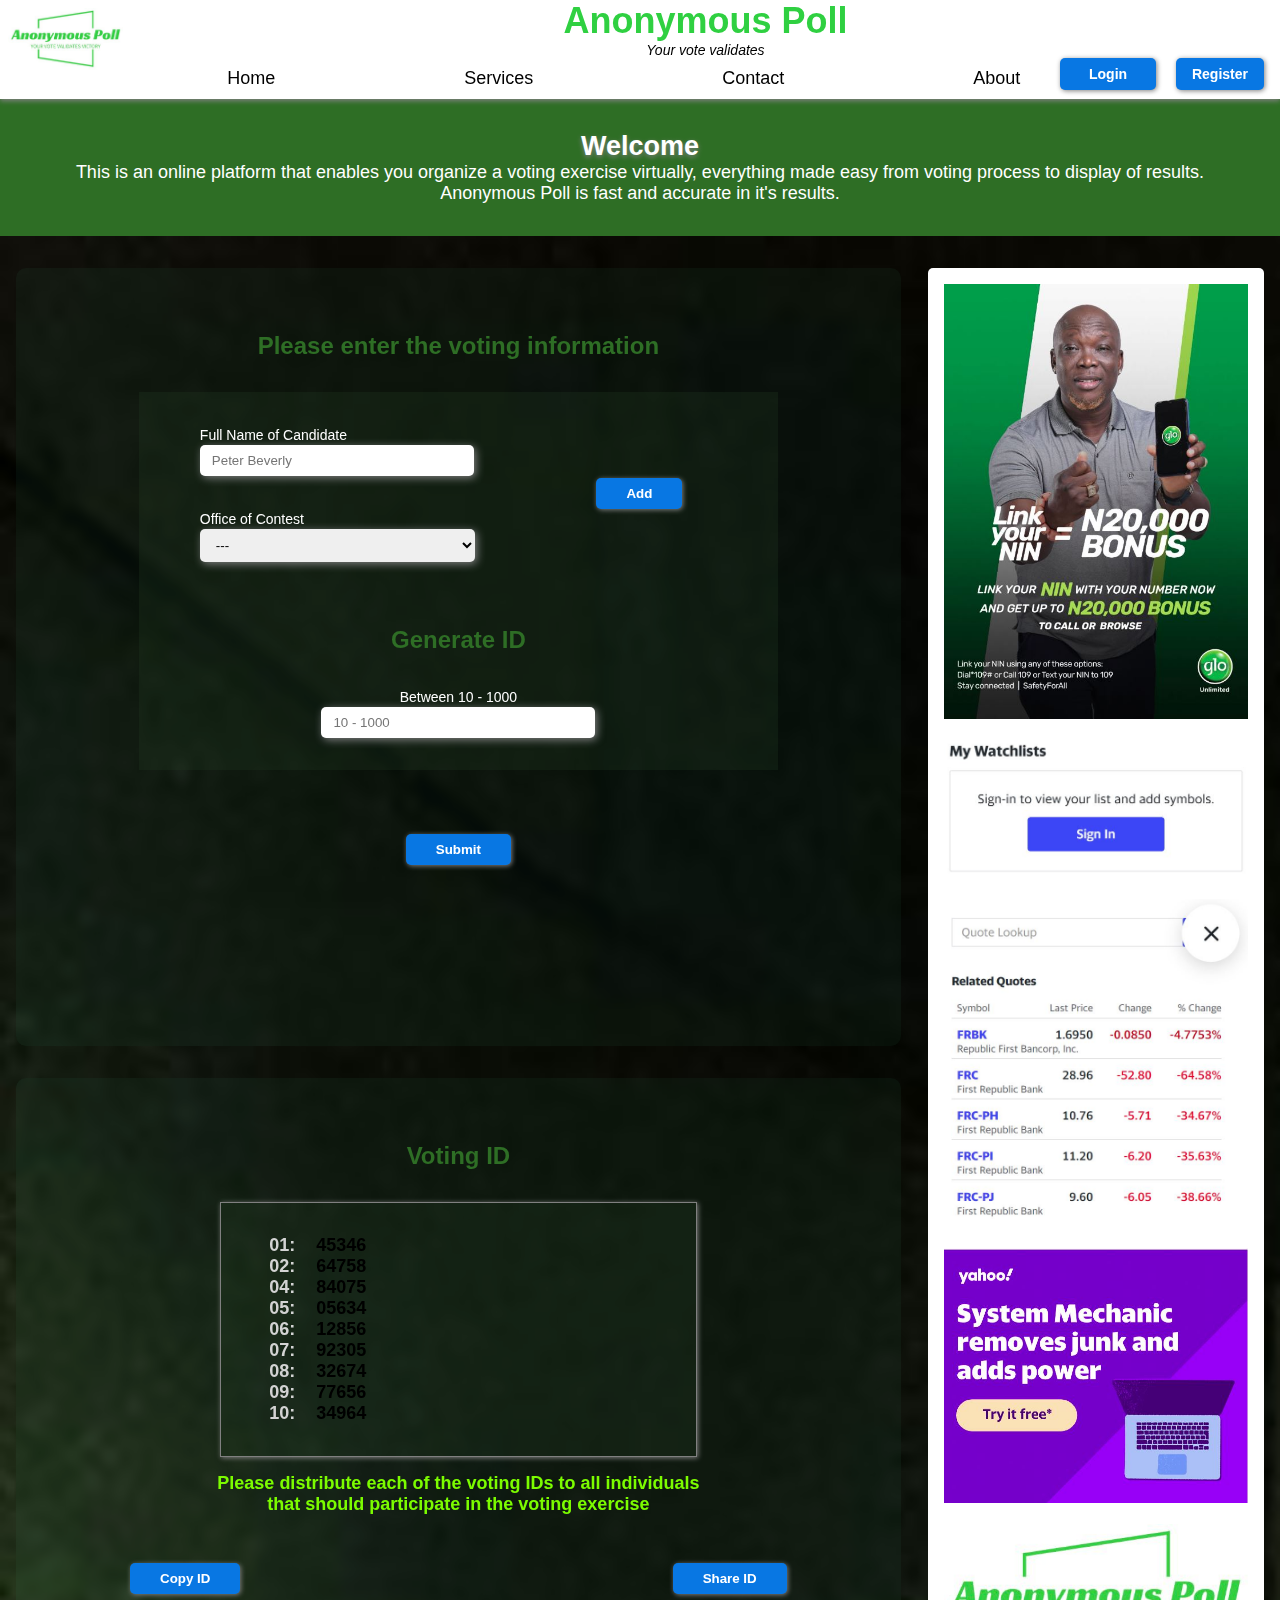
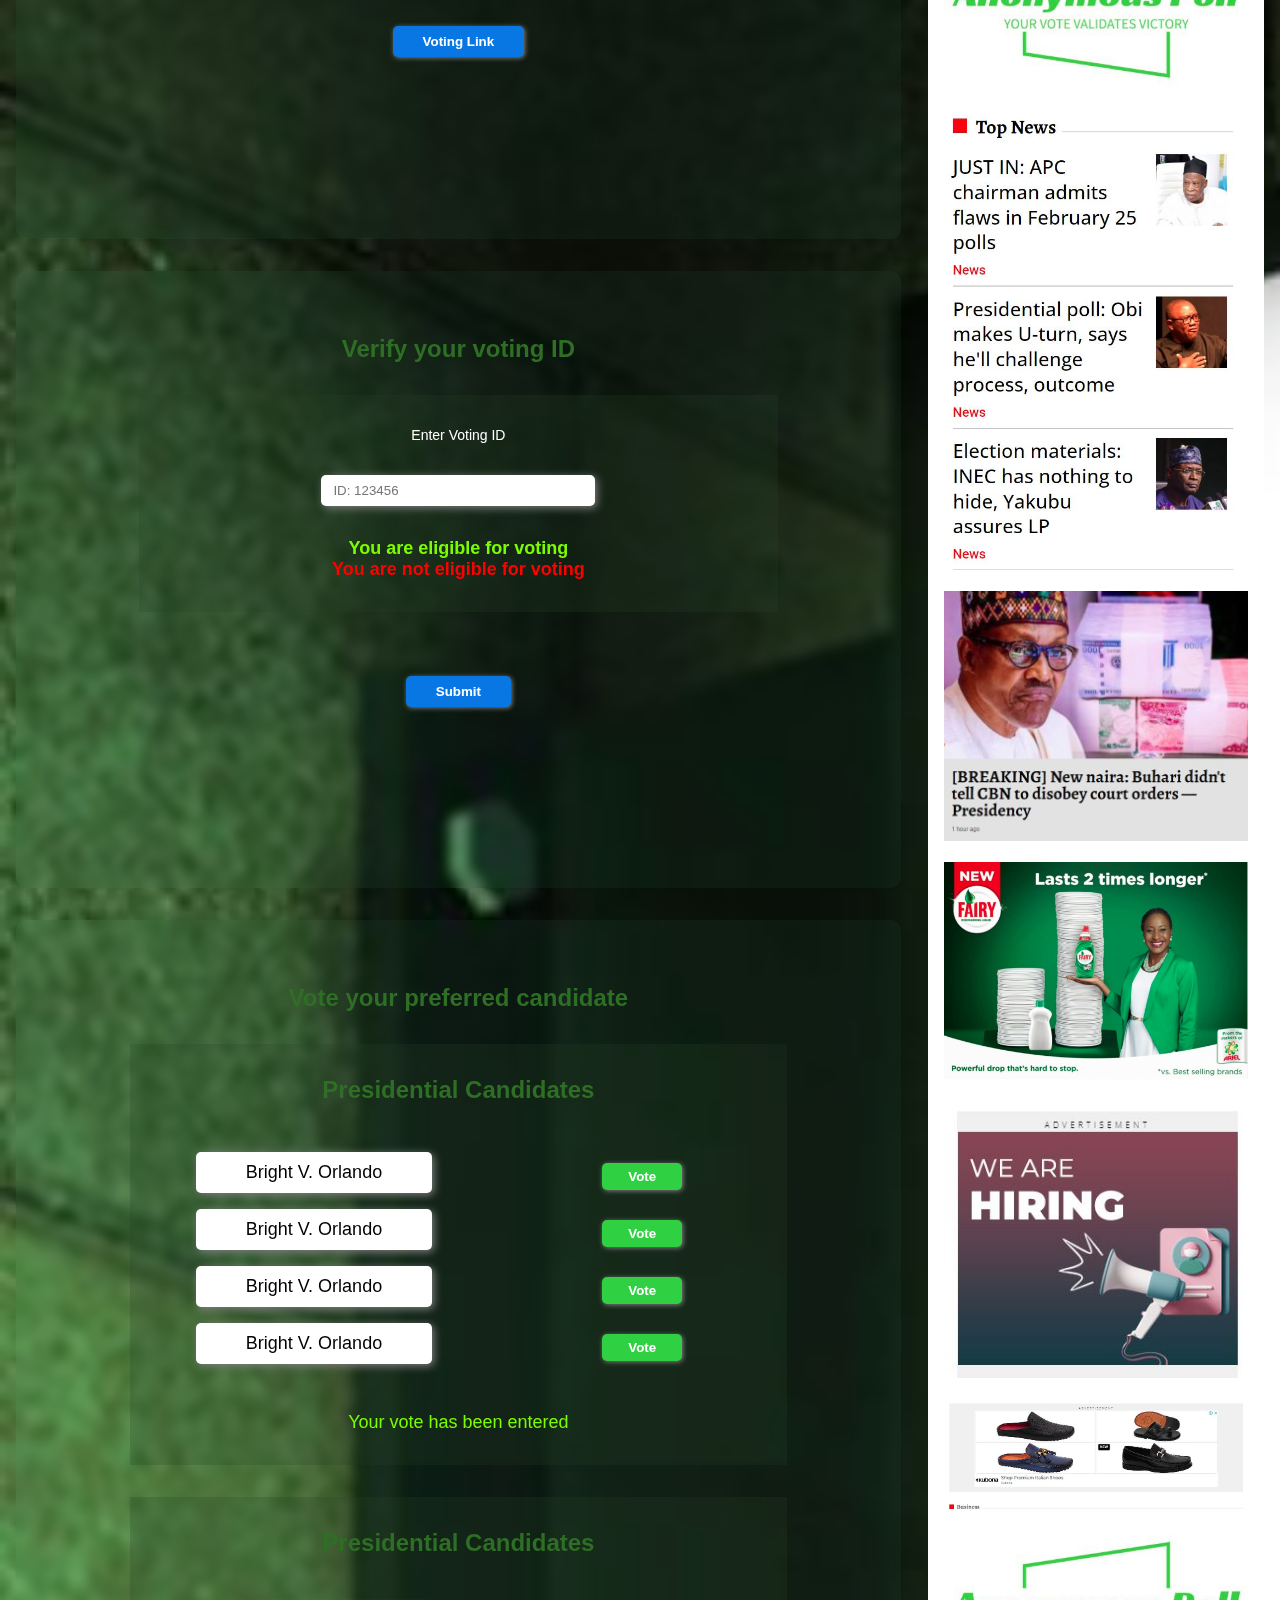
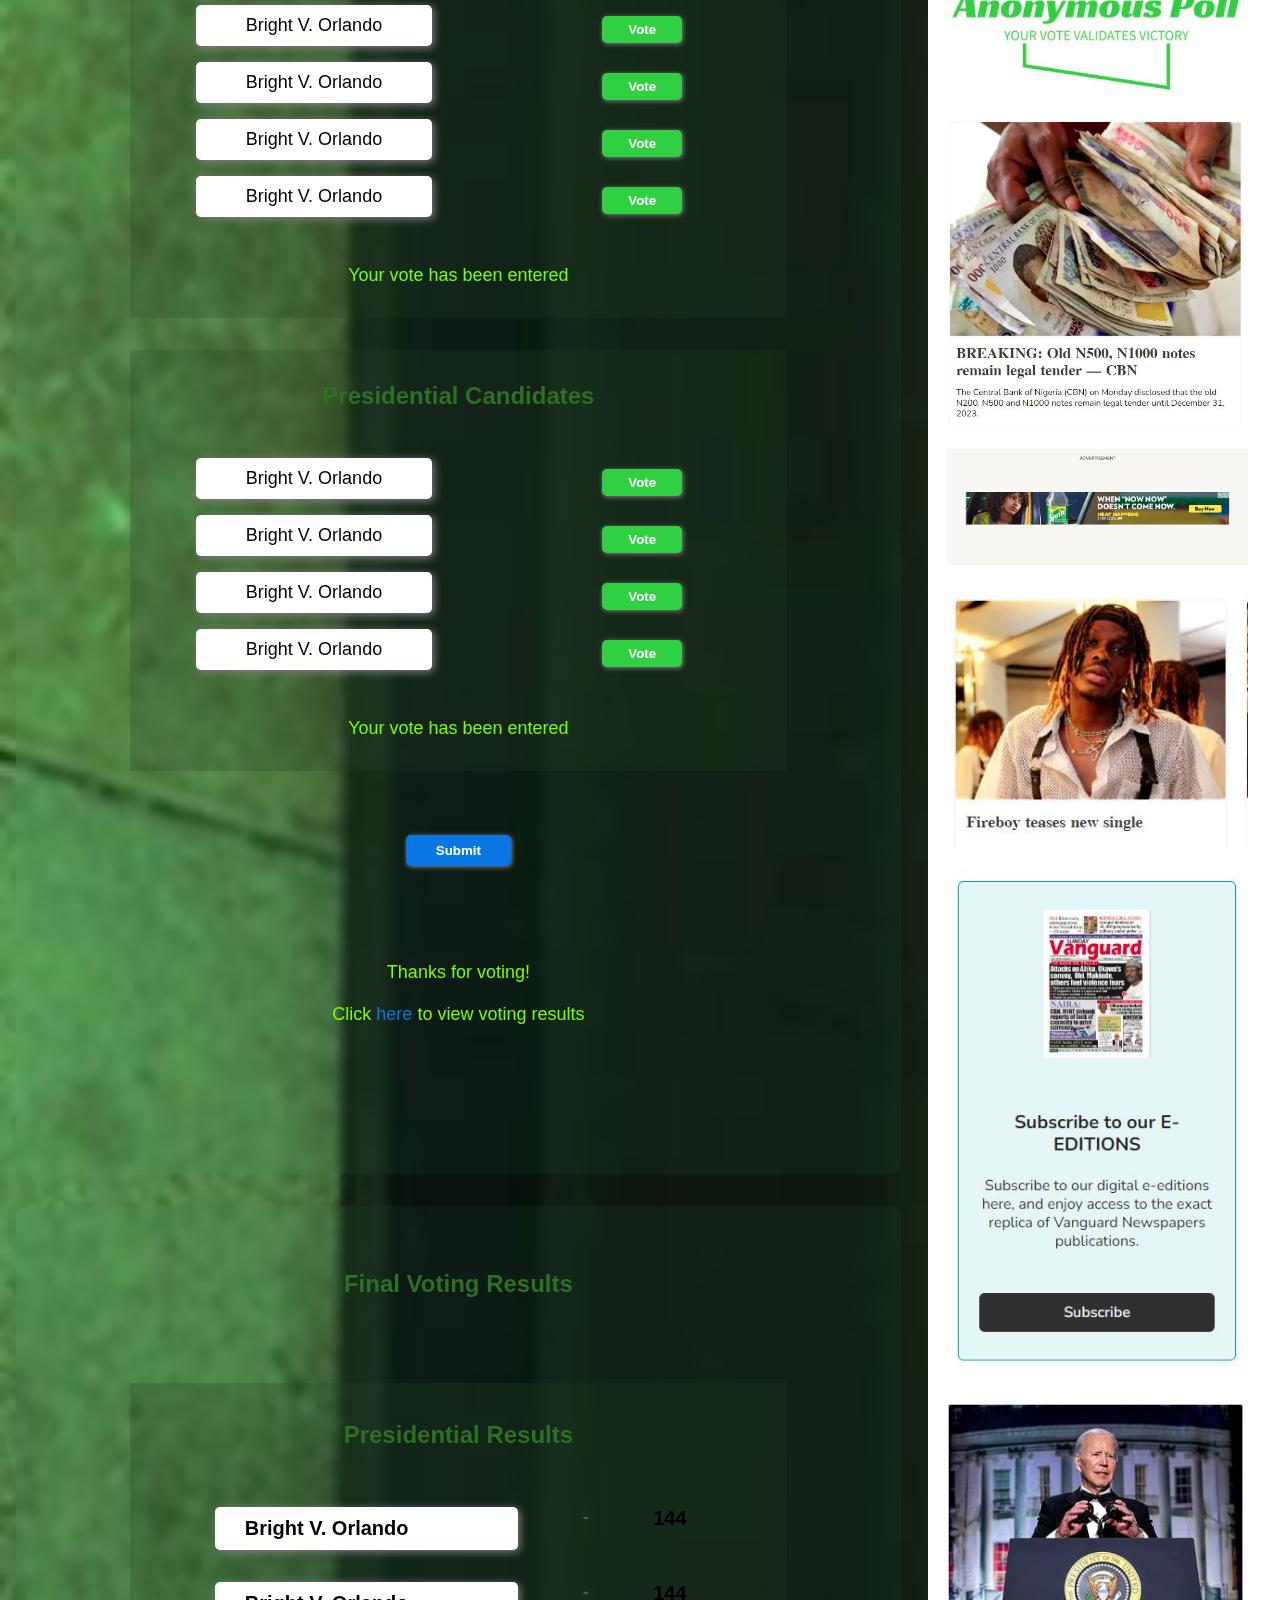
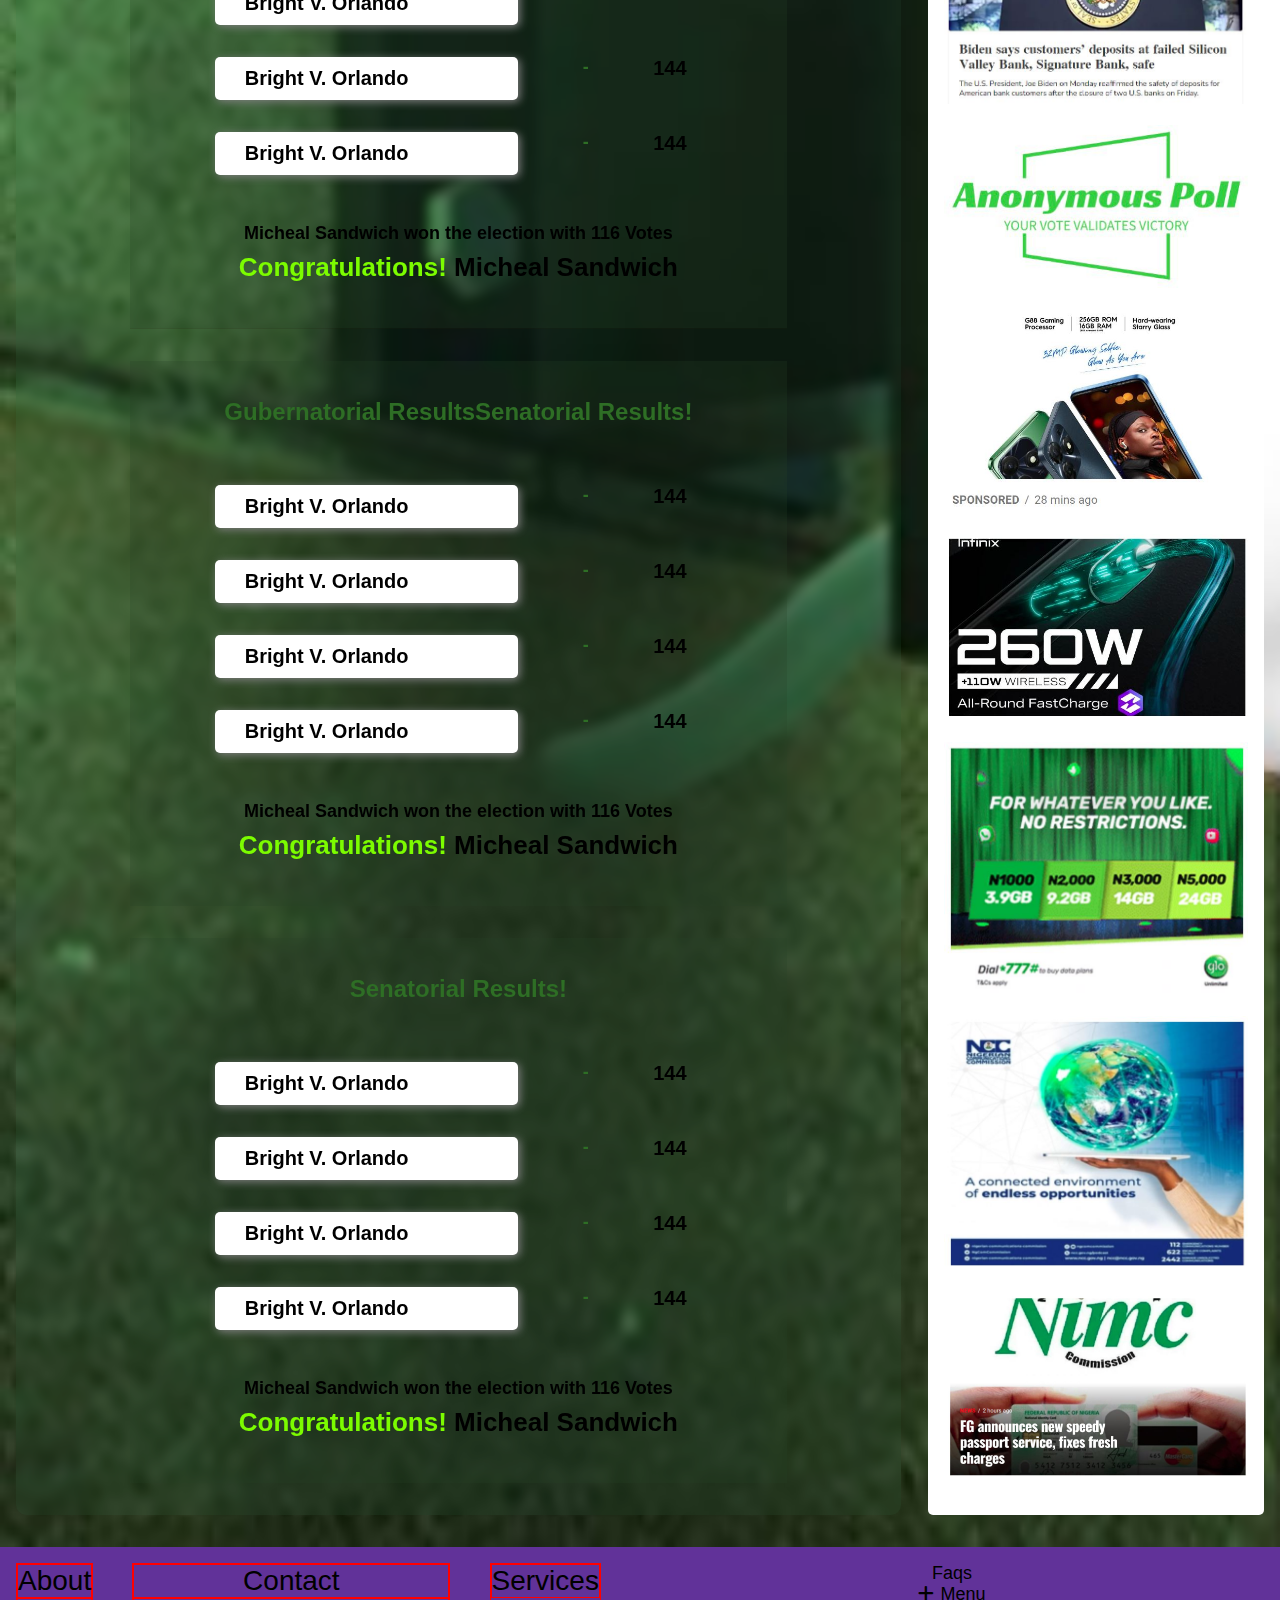
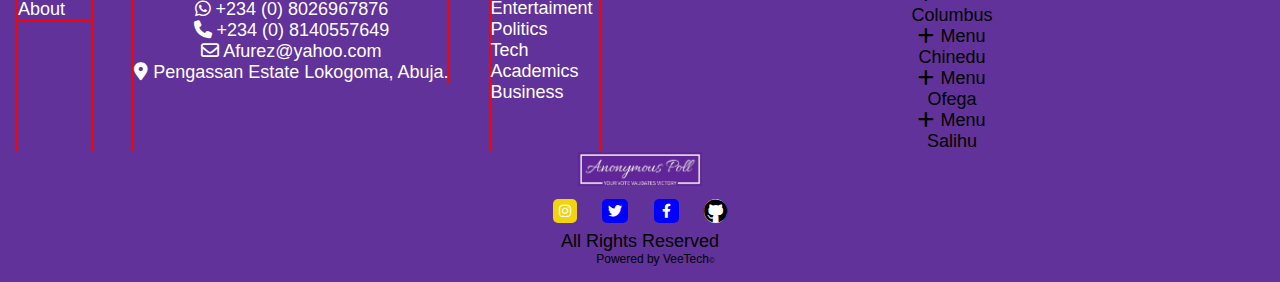
<file: index.html>
<!DOCTYPE html>
<html lang="en">
<head>
  <meta charset="UTF-8">
  <meta http-equiv="X-UA-Compatible" content="IE=edge">
  <meta name="viewport" content="width=device-width, initial-scale=1.0">
  <title>Document</title>
  <link rel="stylesheet" href="./fontawesome-free-6.2.1-web/css/all.min.css">
  <link rel="stylesheet" href="./css/style.css">
  <link rel="stylesheet" href="./css/mobile.css">
</head>
<body>

  <!-- ----------------------------------header------------------------------------ -->
<header>
  
  <nav>
    <div class="logo"><img src="./Image/Logo.jpeg" alt=""></div>
    <div class="nav-content">
      <div class="title">
        <h1>Anonymous Poll</h1>
        <p>Your vote validates</p>
      </div>
      <div class="menu-Bar">
        <div class="menu-icon" id="menuIcon">
          <div>Menu</div>
          <a href="javascript:void(0)"><i class="fa fa-bars"></i></a>
        </div>
        <div class="menu-details" id="menuDetails" >
          <a href="#">Home</a>
          <a href="./services.html">Services</a>
          <a href="./contact.html">Contact</a>
          <a href="./about.html">About</a>
        </div>
        <div class="reg-log">
          <div class="reg-log-btn">
            <button><a href="./login.html"></a>Login</a></button>
            <!-- <a href="./login.html"><button>Login</button></a> -->
          </div>
          <div class="reg-log-btn">
            <a href="./register.html"><button>Register</button></a>
          </div>
        </div>
      </div>
    </div>
  </nav>

  <div class="greetings">
    <h2>Welcome</h2>
    <p>This is an online platform that enables you organize a voting exercise virtually, everything made easy from voting process to display of results. Anonymous Poll is fast and accurate in it's results.</p>
  </div>

</header>

  <!-- ------------------------------------main------------------------------------ -->
<main>

  <div class="wrapper">

    <div class="content">

      <div class="info-section">
        <div class="info-content">
          <h3>Please enter the voting information</h3>
          <div class="fill-info">
            <div class="input-details">
              <div class="input-box">
                <div class="input">
                  <label for="">Full Name of Candidate</label><br>
                  <input type="text" placeholder="Peter Beverly">
                </div>
                <div>
                  <label for="">Office of Contest</label><br>
                  <select name="" id="" class="select">
                    <option value="">---</option>
                    <option value="">President</option>
                    <option value="">Governor</option>
                    <option value="">Senator</option>
                  </select>
                </div>
              </div>
              <div class="btn"><button>Add</button></div>
            </div>
            <div class="generate-info">
              <h3>Generate ID</h3>
              <div class="input">
                <label for="">Between 10 - 1000</label><br>
                <input type="number" name="" id="" placeholder="10 - 1000">
              </div>
            </div>
          </div>
          <div class="submit-btn"><button type="submit">Submit</button></div>
        </div>
      </div>

      <div class="id-section">
        <h3>Voting ID</h3>
        <div class="id-content">
          <div class="ids">
            01: <span>45346</span><br>
            02: <span>64758</span><br>
            04: <span>84075</span><br>
            05: <span>05634</span><br>
            06: <span>12856</span><br>
            07: <span>92305</span><br>
            08: <span>32674</span><br>
            09: <span>77656</span><br>
            10: <span>34964</span>
          </div>
        </div>
        <p class="id-msg">Please distribute each of the voting IDs to all individuals that should participate in the voting exercise</p>
        <div class="id-btn">
          <div class="id-share-copy">
            <button>Copy ID</button>
            <button>Share ID</button>
          </div>
          <div class="vote-link"><button>Voting Link</button></div>
        </div>
      </div>

      <div class="veri-section">
        <h3>Verify your voting ID</h3>
        <div class="veri-content">
          <label for="">Enter Voting ID</label>
          <input type="text" placeholder="ID: 123456">
          <div class="veri-content-msg">
            <p>You are eligible for voting</p>
            <p>You are not eligible for voting</p>
          </div>
        </div>
        <div class="submit-btn"><button type="submit">Submit</button></div>
      </div>

      <div class="vote-section">
        <h3>Vote your preferred candidate</h3>
        <div class="vote-content">
          <div class="vote">
            <h3>Presidential Candidates</h3>
            <div class="vote-asp">
                <div class="asp-name">Bright V. Orlando</div>
                <div class="btn"><button>Vote</button></div>
            </div>
            <div class="vote-asp">
                <div class="asp-name">Bright V. Orlando</div>
                <div class="btn"><button>Vote</button></div>
            </div>
            <div class="vote-asp">
                <div class="asp-name">Bright V. Orlando</div>
                <div class="btn"><button>Vote</button></div>
            </div>
            <div class="vote-asp">
                <div class="asp-name">Bright V. Orlando</div>
                <div class="btn"><button>Vote</button></div>
            </div>
            <p class="vote-msg">Your vote has been entered</p>
          </div>

          <div class="vote">
            <h3>Presidential Candidates</h3>
            <div class="vote-asp">
                <div class="asp-name">Bright V. Orlando</div>
                <div class="btn"><button>Vote</button></div>
            </div>
            <div class="vote-asp">
                <div class="asp-name">Bright V. Orlando</div>
                <div class="btn"><button>Vote</button></div>
            </div>
            <div class="vote-asp">
                <div class="asp-name">Bright V. Orlando</div>
                <div class="btn"><button>Vote</button></div>
            </div>
            <div class="vote-asp">
                <div class="asp-name">Bright V. Orlando</div>
                <div class="btn"><button>Vote</button></div>
            </div>
            <p class="vote-msg">Your vote has been entered</p>
          </div>

          <div class="vote">
            <h3>Presidential Candidates</h3>
            <div class="vote-asp">
                <div class="asp-name">Bright V. Orlando</div>
                <div class="btn"><button>Vote</button></div>
            </div>
            <div class="vote-asp">
                <div class="asp-name">Bright V. Orlando</div>
                <div class="btn"><button>Vote</button></div>
            </div>
            <div class="vote-asp">
                <div class="asp-name">Bright V. Orlando</div>
                <div class="btn"><button>Vote</button></div>
            </div>
            <div class="vote-asp">
                <div class="asp-name">Bright V. Orlando</div>
                <div class="btn"><button>Vote</button></div>
            </div>
            <p class="vote-msg">Your vote has been entered</p>
          </div>
        </div>
        <div class="submit-btn"><button type="submit">Submit</button></div>
        <div class="vote-msg">
          <p>Thanks for voting!</p><br>
          <p>Click <a href="">here</a> to view voting results</p>
        </div>

      </div>

      <div class="results-section">
        <h3>Final Voting Results</h3>
        <div class="results-content">
          <h3>Presidential Results</h3>
          <div class="results">
            <div class="name-score">
              <div class="name">Bright V. Orlando</div> - 
              <div class="score">144</div>
            </div>
            <div class="name-score">
              <div class="name">Bright V. Orlando</div> - 
              <div class="score">144</div>
            </div>
            <div class="name-score">
              <div class="name">Bright V. Orlando</div> - 
              <div class="score">144</div>
            </div>
            <div class="name-score">
              <div class="name">Bright V. Orlando</div> - 
              <div class="score">144</div>
            </div>
            <div class="congrats-msg">
              <div>Micheal Sandwich won the election with 116 Votes</div>
              <p><span>Congratulations!</span> Micheal Sandwich</p>
            </div>
          </div>
        </div>

        <div class="results-content">
          <h3>Gubernatorial ResultsSenatorial Results!</h3>
          <div class="results">
            <div class="name-score">
              <div class="name">Bright V. Orlando</div> - 
              <div class="score">144</div>
            </div>
            <div class="name-score">
              <div class="name">Bright V. Orlando</div> - 
              <div class="score">144</div>
            </div>
            <div class="name-score">
              <div class="name">Bright V. Orlando</div> - 
              <div class="score">144</div>
            </div>
            <div class="name-score">
              <div class="name">Bright V. Orlando</div> - 
              <div class="score">144</div>
            </div>
            <div class="congrats-msg">
              <div>Micheal Sandwich won the election with 116 Votes</div>
              <p><span>Congratulations!</span> Micheal Sandwich</p>
            </div>
          </div>
        </div>

        <div class="results-content">
          <h3>Senatorial Results!</h3>
          <div class="results">
            <div class="name-score">
              <div class="name">Bright V. Orlando</div> - 
              <div class="score">144</div>
            </div>
            <div class="name-score">
              <div class="name">Bright V. Orlando</div> - 
              <div class="score">144</div>
            </div>
            <div class="name-score">
              <div class="name">Bright V. Orlando</div> - 
              <div class="score">144</div>
            </div>
            <div class="name-score">
              <div class="name">Bright V. Orlando</div> - 
              <div class="score">144</div>
            </div>
            <div class="congrats-msg">
              <div>Micheal Sandwich won the election with 116 Votes</div>
              <p><span>Congratulations!</span> Micheal Sandwich</p>
            </div>
          </div>
        </div>
      </div>
      
    </div>
    <div class="side-bar">
      <div class="advert-img"><img src="./Image/Advert 4.JPG" alt=""></div>
      <div class="advert-img"><img src="./Image/Advert 1.JPG" alt=""></div>
      <div class="advert-img"><img src="./Image/Advert 2.JPG" alt=""></div>
      <div class="advert-img"><img src="./Image/advert 3.JPG" alt=""></div>
      <div class="advert-img"><img src="./Image/Logo.jpeg" alt=""></div>
      <div class="advert-img"><img src="./Image/Advert 6.JPG" alt=""></div>
      <div class="advert-img"><img src="./Image/Advert 7.JPG" alt=""></div>
      <div class="advert-img"><img src="./Image/Advert 5.JPG" alt=""></div>
      <div class="advert-img"><img src="./Image/Advert 9.JPG" alt=""></div>
      <div class="advert-img"><img src="./Image/Advert 8.JPG" alt=""></div>
      <div class="advert-img"><img src="./Image/Logo.jpeg" alt=""></div>
      <div class="advert-img"><img src="./Image/Advert 10.JPG" alt=""></div>
      <div class="advert-img"><img src="./Image/Advert 11.JPG" alt=""></div>
      <div class="advert-img"><img src="./Image/Advert 12.JPG" alt=""></div>
      <div class="advert-img"><img src="./Image/Advert 13.JPG" alt=""></div>
      <div class="advert-img"><img src="./Image/Advert 14.JPG" alt=""></div>
      <div class="advert-img"><img src="./Image/Logo.jpeg" alt=""></div>
      <div class="advert-img"><img src="./Image/Advert 15.JPG" alt=""></div>
      <div class="advert-img"><img src="./Image/Advert 16.JPG" alt=""></div>
      <div class="advert-img"><img src="./Image/Advert 17.JPG" alt=""></div>
      <div class="advert-img"><img src="./Image/Advert 18.JPG" alt=""></div>
      <div class="advert-img"><img src="./Image/Advert 19.JPG" alt=""></div>
    </div>
  </div>

</main>

   <!-- -------------------------------footer-section------------------------------- -->
   <footer>

    <div class="footer-wrapper">
      <div class="footer-content">
        <div class="main-about">
          <div class="main-about-title">About</div>
          <div class="main-about-details">About</div>
        </div>
        <div class="main-contact">
          <div class="main-contact-title">Contact</div>
          <div class="main-contact-details">
            <p><i class="fa-brands fa-whatsapp"></i> +234 (0) 8026967876</p>
            <p><i class="fa-solid fa-phone"></i> +234 (0) 8140557649</p>
            <p><i class="fa-regular fa-envelope"></i> Afurez@yahoo.com</p>
            <p><i class="fa-solid fa-location-dot"></i> Pengassan Estate Lokogoma, Abuja.</p>
          </div>
        </div>
        <div class="main-services">
          <div class="main-services-title">Services</div>
          <div class="main-services-details">
            <p>Entertaiment</p>
            <p>Politics</p>
            <p>Tech</p>
            <p>Academics</p>
            <p>Business</p>
          </div>
        </div>
        <div class="faqs">
          <div class="faqs-title">Faqs</div>
          <div class="faqs-details" id="faqsDetails">
            <div class="faq-icon">
              <a href="javascript:void(0)" id="faqIcon"><i class="fa fa-plus"></i></a> Menu
            </div>
            <div class="faq-msg" id="faqMsg">
              <p>jdjjdhjdhjfdhjfdhjhjhj</p>
            </div>
            <div class="faq-icon">
              <a href="javascript:void(0)" id="faqIcon"><i class="fa fa-plus"></i></a> Menu
            </div>
            <div class="faq-msg" id="faqMsg">
              <p>jdjjdhjdhjfdhjfdhjhjhj</p>
            </div>
            <div class="faq-icon">
              <a href="javascript:void(0)" id="faqIcon"><i class="fa fa-plus"></i></a> Menu
            </div>
            <div class="faq-msg" id="faqMsg">
              <p>jdjjdhjdhjfdhjfdhjhjhj</p>
            </div>
            <div class="faq-icon">
              <a href="javascript:void(0)" id="faqIcon"><i class="fa fa-plus"></i></a> Menu
            </div>
            <div class="faq-msg" id="faqMsg">
              <p>jdjjdhjdhjfdhjfdhjhjhj</p>
            </div>
          </div>
        </div>
      </div>
      <div class="footer-logo">
        <img src="./Image/Footer logo.jpeg" alt="written Anonymous Poll photo">
      </div>
      <div class="footer-icons">
        <i class="fa-brands fa-instagram"></i>
        <i class="fa-brands fa-twitter"></i>
        <i class="fa-brands fa-facebook-f"></i>
        <i class="fa-brands fa-github"></i>
      </div>
      <div class="rights">
        <div>All Rights Reserved</div>
        <div class="powered">Powered by VeeTech<span>&copy;</span></div>
      </div>
    </div>

  </footer>


  <script src="./index.js"></script>
  
</body>
</html>
</file>
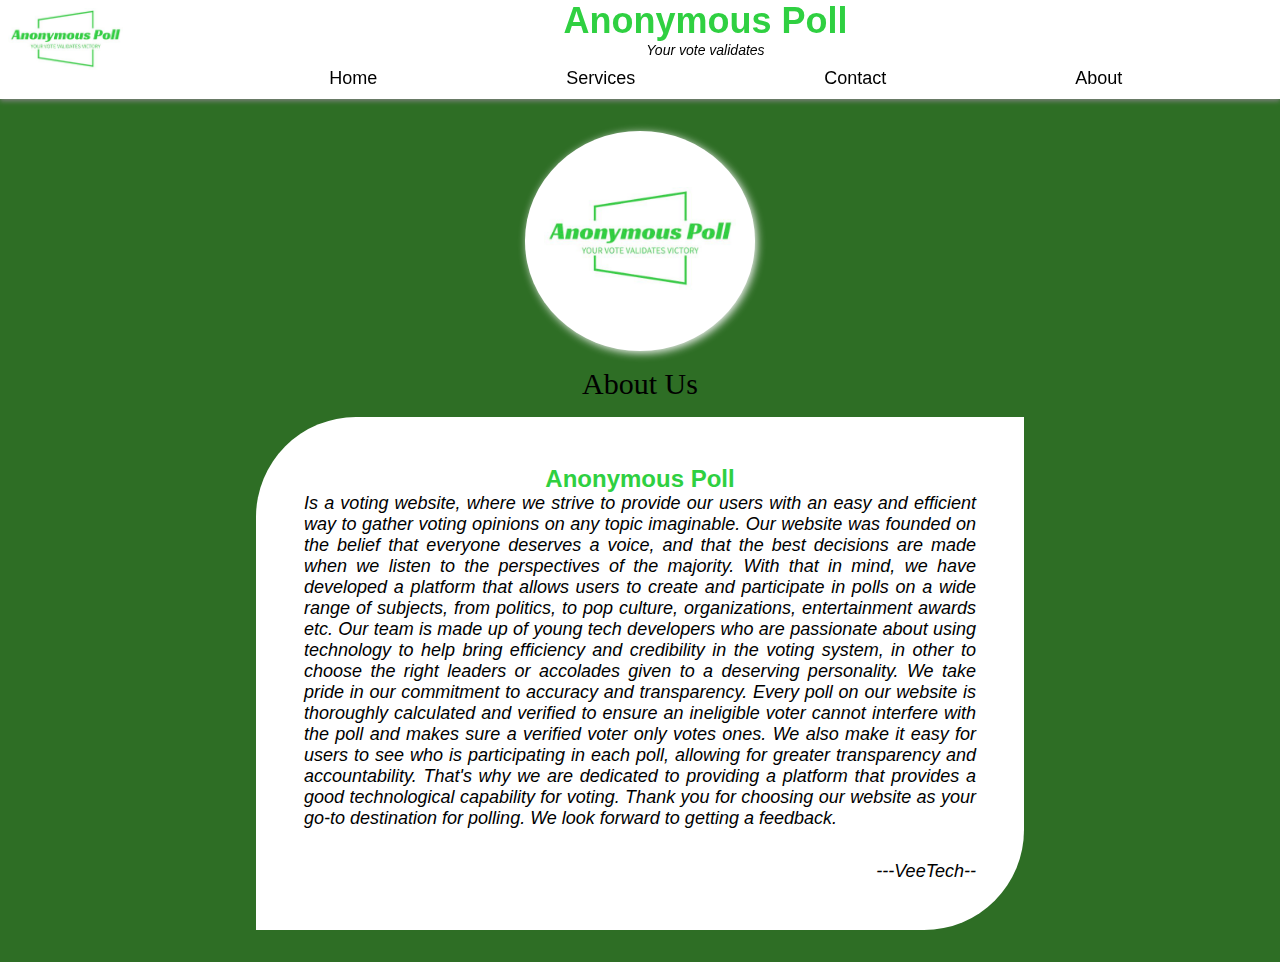
<file: about.html>
<!DOCTYPE html>
<html lang="en">
<head>
  <meta charset="UTF-8">
  <meta http-equiv="X-UA-Compatible" content="IE=edge">
  <meta name="viewport" content="width=device-width, initial-scale=1.0">
  <title>Document</title>
  <link rel="stylesheet" href="./fontawesome-free-6.2.1-web/css/all.min.css">
  <link rel="stylesheet" href="./css/next.css">
  <link rel="stylesheet" href="./css/style.css">
</head>
<body>

  <header>

    <nav>
      <div class="logo"><img src="./Image/Logo.jpeg" alt=""></div>
      <div class="nav-content">
        <div class="title">
          <h1>Anonymous Poll</h1>
          <p>Your vote validates</p>
        </div>
        <div class="menu-Bar">
          <div class="menu-icon">
            <div>Menu</div>
            <a href=""><i class="fa fa-bars"></i></a>
          </div>
          <div class="menu-details">
            <a href="./index.html">Home</a>
            <a href="./services.html">Services</a>
            <a href="./contact.html">Contact</a>
            <a href="./about.html">About</a>
          </div>
        </div>
        </div>
        </div>
      </div>
    </nav>

  </header>

  <main>

    
    <div class="about-wrapper">
      <div class="about-img"><img src="./Image/Logo.jpeg" alt=""></div>
      <div class="about-title">About Us</div>
      <div class="about-content">
        <h1>Anonymous Poll</h1>
        <p>Is a voting website, where we strive to provide our users with an easy and efficient way to gather voting opinions on any topic imaginable.

          Our website was founded on the belief that everyone deserves a voice, and that the best decisions are made when we listen to the perspectives of the majority. With that in mind, we have developed a platform that allows users to create and participate in polls on a wide range of subjects, from politics, to pop culture, organizations, entertainment awards etc.
          
          Our team is made up of young tech developers who are passionate about using technology to help bring efficiency and credibility in the voting system, in other to choose the right leaders or accolades given to a deserving personality.
          
          We take pride in our commitment to accuracy and transparency. Every poll on our website is thoroughly calculated and verified to ensure an ineligible voter cannot interfere with the poll and makes sure a verified voter only votes ones. We also make it easy for users to see who is participating in each poll, allowing for greater transparency and accountability.
          
          That's why we are dedicated to providing a platform that provides a good technological capability for voting.
          
          Thank you for choosing our website as your go-to destination for polling. We look forward to getting a feedback.</p>
          <div class="founder">---VeeTech--</div>
      </div>
    </div>

  </main>
  
</body>
</html>
</file>
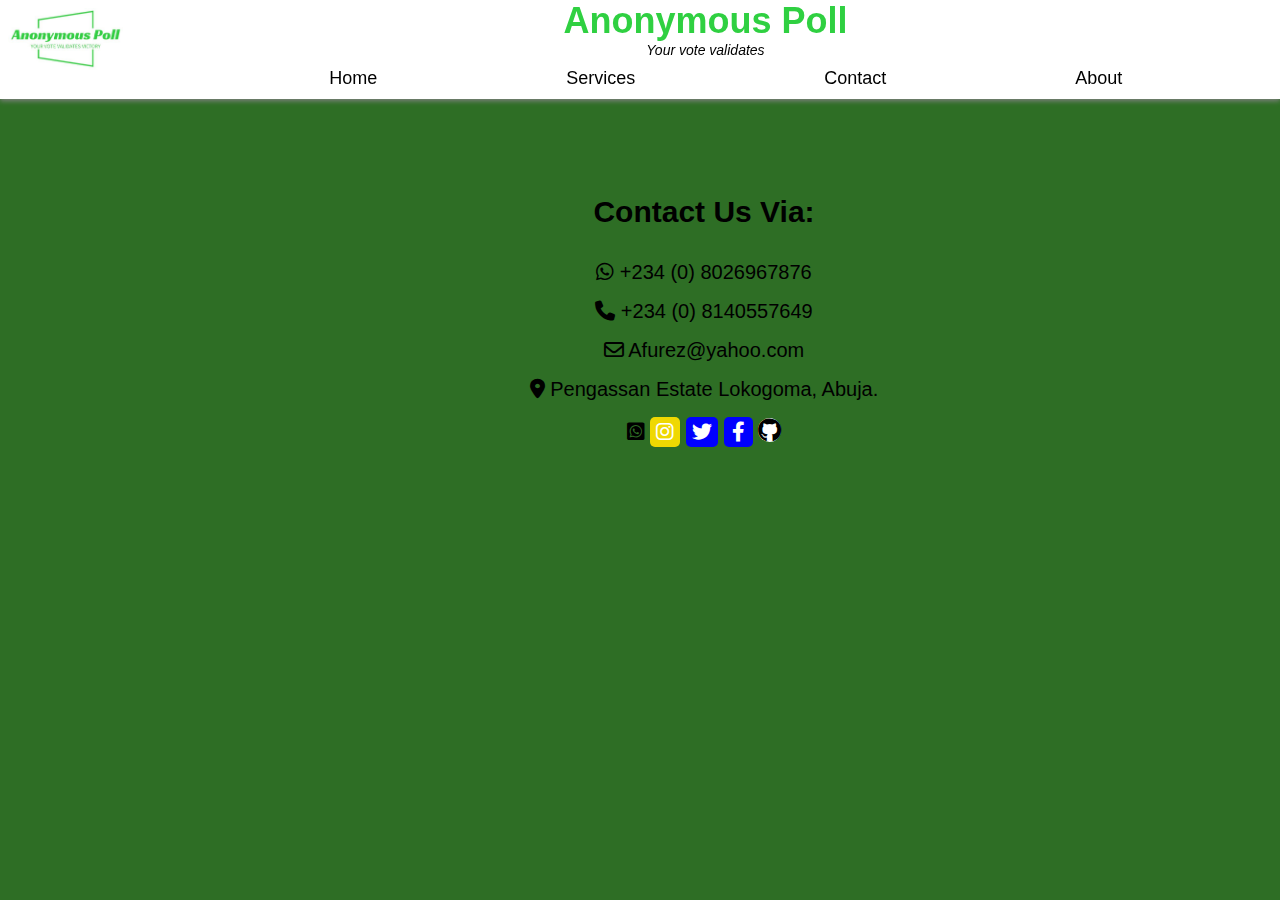
<file: contact.html>
<!DOCTYPE html>
<html lang="en">
<head>
  <meta charset="UTF-8">
  <meta http-equiv="X-UA-Compatible" content="IE=edge">
  <meta name="viewport" content="width=device-width, initial-scale=1.0">
  <title>Document</title>
  <link rel="stylesheet" href="./fontawesome-free-6.2.1-web/css/all.min.css">
  <link rel="stylesheet" href="./css/next.css">
  <link rel="stylesheet" href="./css/style.css">
</head>
<body>

  <header>
    
    <nav>
      <div class="logo"><img src="./Image/Logo.jpeg" alt=""></div>
      <div class="nav-content">
        <div class="title">
          <h1>Anonymous Poll</h1>
          <p>Your vote validates</p>
        </div>
        <div class="menu-Bar">
          <div class="menu-icon">
            <div>Menu</div>
            <a href=""><i class="fa fa-bars"></i></a>
          </div>
          <div class="menu-details">
            <a href="#">Home</a>
            <a href="./services.html">Services</a>
            <a href="./contact.html">Contact</a>
            <a href="./about.html">About</a>
          </div>
        </div>
        <div>
        </div>
      </div>
    </nav>

</header>

  <main>

    <div class="contact-wrapper">
      <div class="contact-title">Contact Us Via:</div>
      <div class="contact-content">
        <div><i class="fa-brands fa-whatsapp"></i> +234 (0) 8026967876</div>
        <div><i class="fa-solid fa-phone"></i> +234 (0) 8140557649</div>
        <div><i class="fa-regular fa-envelope"></i> Afurez@yahoo.com</div>
        <div><i class="fa-solid fa-location-dot"></i> Pengassan Estate Lokogoma, Abuja.</div>
        <div>
          <i class="fa-brands fa-square-whatsapp"></i>
          <i class="fa-brands fa-instagram"></i>
          <i class="fa-brands fa-twitter"></i>
          <i class="fa-brands fa-facebook-f"></i>
          <i class="fa-brands fa-github"></i>
        </div>
      </div>
    </div>

  </main>
  
</body>
</html>
</file>
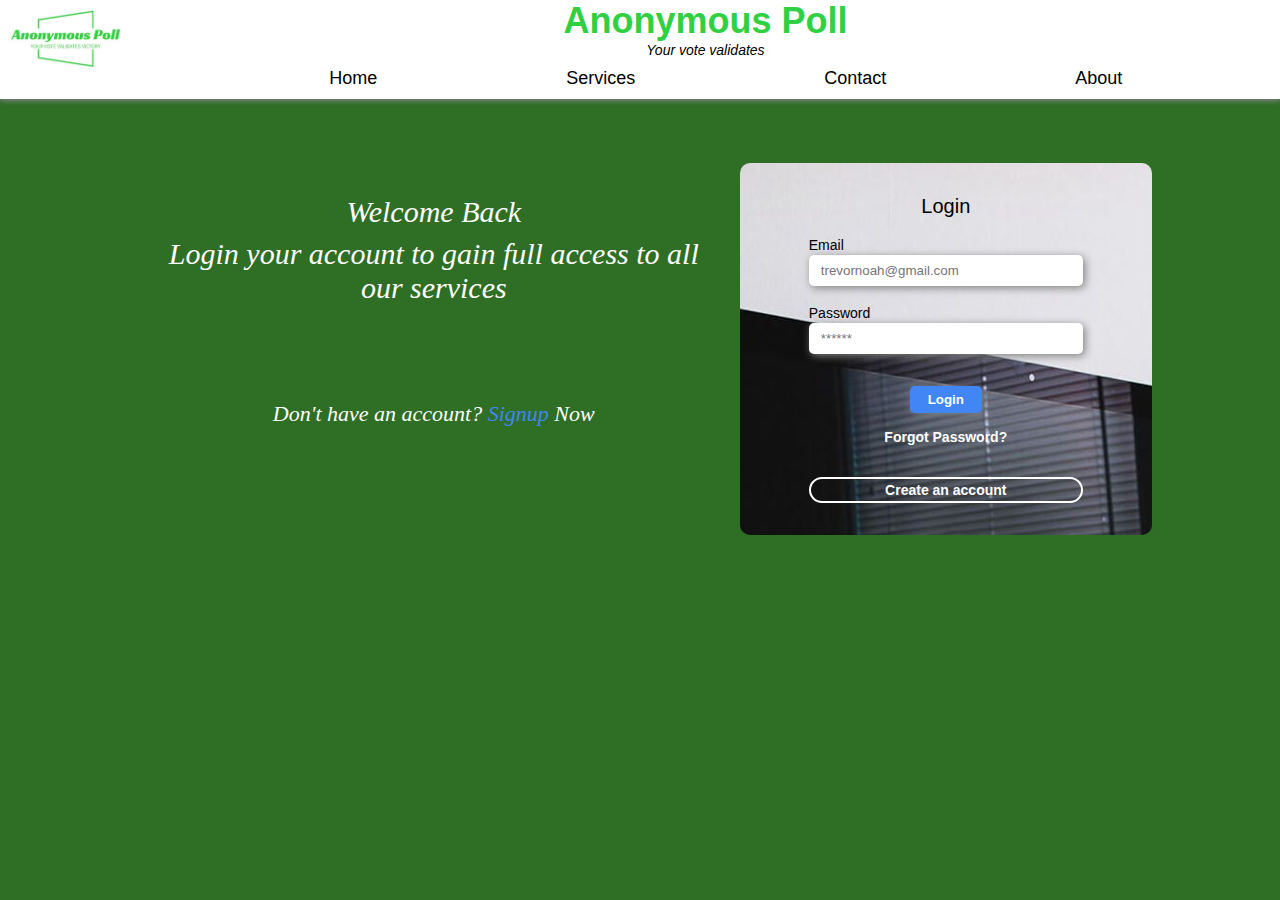
<file: login.html>
<!DOCTYPE html>
<html lang="en">
<head>
  <meta charset="UTF-8">
  <meta http-equiv="X-UA-Compatible" content="IE=edge">
  <meta name="viewport" content="width=device-width, initial-scale=1.0">
  <title>Document</title>
  <link rel="stylesheet" href="./fontawesome-free-6.2.1-web/css/all.min.css">
  <link rel="stylesheet" href="./css/next.css">
  <link rel="stylesheet" href="./css/style.css">
</head>
<body>

  <header>

    <nav>
      <div class="logo"><img src="./Image/Logo.jpeg" alt=""></div>
      <div class="nav-content">
        <div class="title">
          <h1>Anonymous Poll</h1>
          <p>Your vote validates</p>
        </div>
        <div class="menu-Bar">
          <div class="menu-icon">
            <div>Menu</div>
            <a href=""><i class="fa fa-bars"></i></a>
          </div>
          <div class="menu-details">
            <a href="#">Home</a>
            <a href="./services.html">Services</a>
            <a href="./contact.html">Contact</a>
            <a href="./about.html">About</a>
          </div>
        </div>
        </div>
        </div>
      </div>
    </nav>

  </header>

  <main>

    <form action="" method="post">

      <div class="login-section">
        <div class="login-wrapper">
          <div class="login-par">
            <div class="login-par-row1">Welcome Back <p>Login your account to gain full access to all our services</p></div>
            <div class="login-par-row2">
              Don't have an account? <a href="./register.html">Signup</a> Now
            </div>
          </div>
          <div class="login-content">
            <div class="login-title">Login</div>
            <div class="login-info">
              <div>
                <label for="">Email</label><br>
                <input type="email" name="" id="" placeholder="trevornoah@gmail.com">
              </div>
              <div>
                <label for="">Password</label><br>
                <input type="password" name="" id="" placeholder="******">
              </div>
              <div><button type="submit">Login</button></div>
            </div>
            <div class="login-extra">
              <div><a href="">Forgot Password?</a></div>
              <a href="./register.html"><div class="register-acc">Create an account</div></a>
            </div>
          </div>
        </div>
      </div>

    </form>

  </main>
  
</body>
</html>
</file>
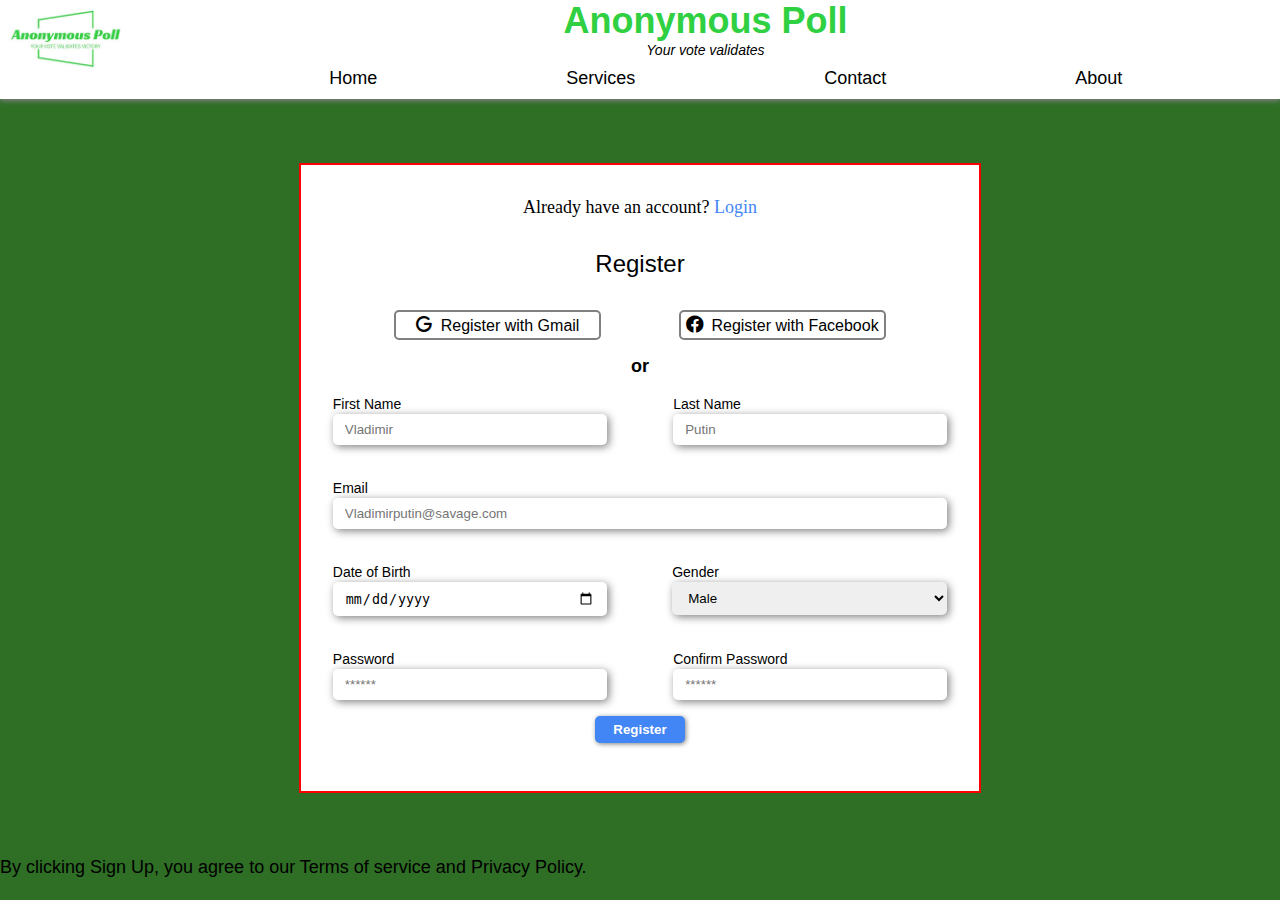
<file: register.html>
<!DOCTYPE html>
<html lang="en">
<head>
  <meta charset="UTF-8">
  <meta http-equiv="X-UA-Compatible" content="IE=edge">
  <meta name="viewport" content="width=device-width, initial-scale=1.0">
  <title>Document</title>
  <link rel="stylesheet" href="./fontawesome-free-6.2.1-web/css/all.min.css">
  <link rel="stylesheet" href="./css/next.css">
  <link rel="stylesheet" href="./css/style.css">
</head>
<body>

  <header>

    <nav>
      <div class="logo"><img src="./Image/Logo.jpeg" alt=""></div>
      <div class="nav-content">
        <div class="title">
          <h1>Anonymous Poll</h1>
          <p>Your vote validates</p>
        </div>
        <div class="menu-Bar">
          <div class="menu-icon">
            <div>Menu</div>
            <a href=""><i class="fa fa-bars"></i></a>
          </div>
          <div class="menu-details">
            <a href="#">Home</a>
            <a href="./services.html">Services</a>
            <a href="./contact.html">Contact</a>
            <a href="./about.html">About</a>
          </div>
        </div>
        </div>
        </div>
      </div>
    </nav>

  </header>

  <main>

    <form action="" method="post">

      <div class="register-wrapper">
        <div class="register-content">
          <div class="register-extra">Already have an account? <a href="./login.html"> Login</a></div>
          <div class="register-title">Register</div>
          <div class="register-tp">
            <div class="tp"><i class="fa-solid fa-g"></i> Register with Gmail</div>
            <div class="tp"><i class="fa-brands fa-facebook"></i> Register with Facebook</div>
          </div>
          <p>or</p>
          <div class="register-info">
            <div class="register-name">
              <span>
                <label for="">First Name</label> <br>
                <input type="text" placeholder="Vladimir">
              </span>
              <span>
                <label for="">Last Name</label> <br>
                <input type="text" placeholder="Putin">
              </span>
            </div>
            <div class="register-email">
              <label for="">Email</label> <br>
              <input type="email" name="" id="" placeholder="Vladimirputin@savage.com">
            </div>
            <div class="register-bio">
              <span>
                <label for="">Date of Birth</label> <br>
                <input type="date" name="" id=""placeholder="03/14/1990">
              </span>
              <span>
                <label for="">Gender</label> <br>
                <select name="" id="">
                  <option value="">Male</option>
                  <option value="">Female</option>
                  <option value="">Custom</option>
                </select>
              </span>
            </div>
            <div class="register-pass">
              <span>
                <label for="">Password</label> <br>
                <input type="password" name="" id="" placeholder="******">
              </span>
              <span>
                <label for="">Confirm Password</label> <br>
                <input type="password" name="" id="" placeholder="******">
              </span>
            </div>
          </div>
          <div><button type="submit">Register</button></div>
        </div>
      </div>

    </form>
    By clicking Sign Up, you agree to our Terms of service and Privacy Policy.

  </main>
  
</body>
</html>
</file>
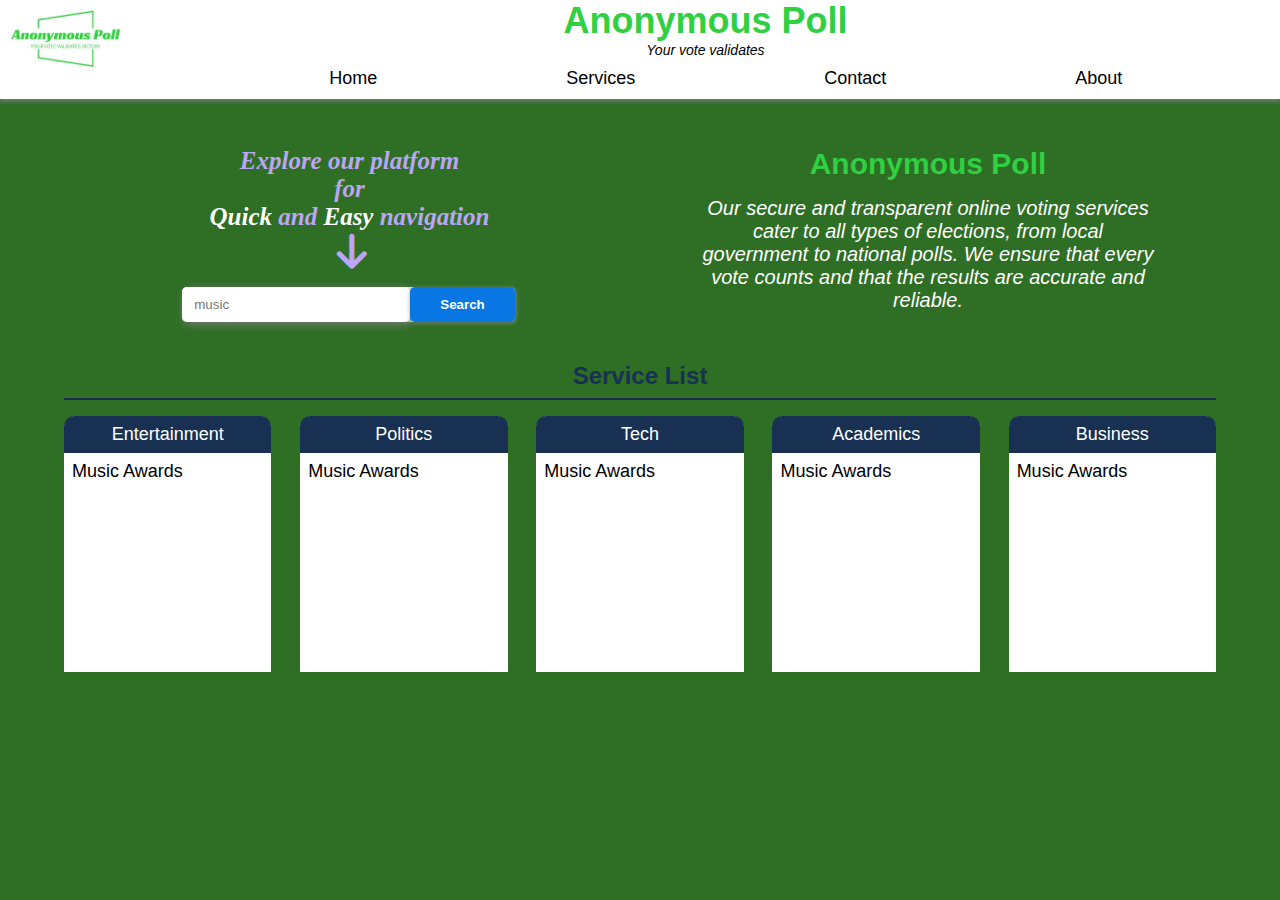
<file: services.html>
<!DOCTYPE html>
<html lang="en">
<head>
  <meta charset="UTF-8">
  <meta http-equiv="X-UA-Compatible" content="IE=edge">
  <meta name="viewport" content="width=device-width, initial-scale=1.0">
  <title>Document</title>
  <link rel="stylesheet" href="./fontawesome-free-6.2.1-web/css/all.min.css">
  <link rel="stylesheet" href="./css/next.css">
  <link rel="stylesheet" href="./css/style.css">
</head>
<body>

  <header>
    
    <nav>
      <div class="logo"><img src="./Image/Logo.jpeg" alt=""></div>
      <div class="nav-content">
        <div class="title">
          <h1>Anonymous Poll</h1>
          <p>Your vote validates</p>
        </div>
        <div class="menu-Bar">
          <div class="menu-icon">
            <div>Menu</div>
            <a href=""><i class="fa fa-bars"></i></a>
          </div>
          <div class="menu-details">
            <a href="#">Home</a>
            <a href="./services.html">Services</a>
            <a href="./contact.html">Contact</a>
            <a href="./about.html">About</a>
          </div>
        </div>
        <div>
        </div>
      </div>
    </nav>

</header>

  <main>

    <div class="service-wrapper">
      <div class="service-info">
        <div class="service-search">
          <p>Explore our platform <br> for <br> <span>Quick</span> and <span>Easy</span> navigation </p>
          <i class="fa-solid fa-arrow-down"></i>
          <div class="search">
            <input type="search" name="" id="" placeholder="music">
            <button>Search</button>
          </div>
        </div>
        <div class="service-msg">
          <h3>Anonymous Poll</h3>
          <p>Our secure and transparent online voting services cater to all types of elections, from local government to national polls. We ensure that every vote counts and that the results are accurate and reliable.</p>
        </div>
      </div>
      <div class="service-content">
        <div class="service-content-list">Service List</div>
        <div class="service-list">
          <div class="service-cat">
            <div class="cat-title">Entertainment</div>
            <p>Music Awards</p>
          </div>
          <div class="service-cat">
            <div class="cat-title">Politics</div>
            <p>Music Awards</p>
          </div>
          <div class="service-cat">
            <div class="cat-title">Tech</div>
            <p>Music Awards</p>
          </div>
          <div class="service-cat">
            <div class="cat-title">Academics</div>
            <p>Music Awards</p>
          </div>
          <div class="service-cat">
            <div class="cat-title">Business</div>
            <p>Music Awards</p>
          </div>
        </div>
      </div>
    </div>

  </main>
  
</body>
</html>
</file>
<file: css/style.css>
/* desktop view */
@media screen and (min-width: 768px) {
:root {
  /* --mark-bord: .5px solid red; */
  --bord: .5px solid grey;
  --weight: bold;
  --t-color: #2fd041;
  --italic: italic;
  --bord-r: 5px;
  --bord-ra: 10px;
  --padd: 2rem;
  --padd-1: 1rem;
}

* {
  padding: 0;
  margin: 0;
  /* box-sizing: border-box; */
}
body {
  font-family: sans-serif;
  /* background-color: #14220ef5; */
  /* background-color: #60d03f; */
  background-color: #2e6e25;
  font-size: 18px;
}

h1, h3, h4 {
  margin: 0;
  padding: var(--padd);
  text-align: center;
}

label {
  font-size: 14px;
}

a {
  text-decoration: none;
  color: black;
}

button {
  /* background-color: #2fd041; */
  /* background-color: #0AC3E6; */
  background-color: #0877e3;
  padding: 8px 30px;
  border: none;
  border-radius: 5px;
  display: grid;
  margin: 0 auto;
  font-weight: var(--weight);
  color: white;
  box-shadow: 1px 1px 5px gray;
}

/* button .hover {
  background-color: #2fd041;
  background-color: #0AC3E6;
  padding: 10px 40px;
  border: none;
  border-radius: 5px;
  display: grid;
  margin: auto;
  font-weight: var(--weight);
  color: white;
  box-shadow: 2px 2px 8px gray;
} */

input {
  padding: 8px 12px;
  width: 250px;
  border-radius: 5px;
  border: black;
  box-shadow: 2px 2px 8px gray;
}

select {
  padding: 8px 12px;
  width: 275px;
  border-radius: 5px;
  border: black;
  box-shadow: 2px 2px 8px gray;
}
/* ------------header------ */
nav {
  display: flex;
  background-color: white;
  position: sticky;
  top: 0;
  width: 100%;
  box-shadow: 0px 2px 5px gray;
}

.nav-content {
  width: 100%;
  border: var(--mark-bord);
}

.logo {
  width: 10%;
  padding: .5rem;
  background-color: white;
}
.logo img {
  width: 100%;
}

.title {
  text-align: center;
}

.title h1 {
  padding: 0;
  color: #2fd041;
}

.title p {
  font-size: 14px;
  font-style: var(--italic);
}

.menu-Bar {
  display: flex;
  /* border: .5px solid red; */
  justify-content: space-between;
  padding-right: var(--padd-1);
}

.menu-icon {
  width: 5%;
  font-size: 10px;
  text-align: center;
  border: var(--mark-bord);
  color: black;
  font-weight: var(--weight);
  visibility: hidden;
}

.menu-icon i {
  font-size: 30px;
}

.menu-details {
  display: flex;
  justify-content: space-between;
  width: 70%;
  margin: auto;
  border: var(--mark-bord);
  /* border: .5px solid red; */
}

.reg-log {
  width: 18%;
  display: flex;
  /* column-gap: 1rem; */
  /* border: .5px solid red; */
  justify-content: space-between;
}

.reg-log-btn{
  /* width: 15%; */
  /* border: .5px solid red; */
  /* background-color: black; */
}

.reg-log-btn button {
  padding: .5rem 1rem;
  flex-grow: 1;
  /* background-color: #2fd041; */
  font-size: 14px;
  border-radius: var(--bord-r);
}

.reg-log-btn button :nth-last-child(1) {
  padding: 0 2rem;
}

.greetings {
  color: white;
  text-align: center;
  margin: var(--padd);
  font-family: Arial;
}

.greetings h2 {
  text-shadow: 0px 2px 5px gray;
}

.greetings {
  /* text-shadow: 2px 2px 5px lightgray; */
}

  /* ------------main------ */
  .wrapper {
    display: flex;
    /* width: 95%; */
    margin: 0 auto;
    justify-content: space-between;
    border: var(--mark-bord);
    background-image: url(./Bg\ logo.jpeg);
    background-repeat: no-repeat;
    background-size: cover;
    padding: 2rem 1rem;
  }
/* ---------------- */
.content {
  width: 75%;
   /* margin: 0 auto; */
   border: var(--mark-bord);
   color: white;
   display: grid;
   gap: 2rem;
}

.content h3 {
color: #2e6e25;
font-size: 24px;

}
  .info-section {
    border: var(--mark-bord);
    border-radius: var(--bord-ra);
    width: 90%;
    /* margin: 0 auto; */
    padding: var(--padd);
    /* box-shadow: 2px 2px 8px gray; */
    /* background-color: rgba(255, 255, 255, 0.659); */
    background-color: rgba(67, 204, 140, 0.056);
    backdrop-filter: blur(5px);
  }

  .fill-info {
    /* border: var(--mark-bord); */
    /* border: var(--bord); */
    width: 70%;
    margin: 0 auto;
    display: grid;
    padding: var(--padd);
    gap: var(--padd);
    /* box-shadow: 2px 2px 8px gray; */
    background-color: rgba(33, 34, 14, 0.196);
    backdrop-filter: blur(5px);
  }

  .input-details {
    display: flex;
    border: var(--mark-bord);
    width: 90%;
    margin: 0 auto;
    justify-content: space-between;
  }

  .input-box {
    width: 70%;
    margin: 0 auto;
    border: var(--mark-bord);
    display: grid;
    gap: 2rem;
  }

  .btn {
    width: 30%;
    display: grid;
    place-content: center;
    border: var(--mark-bord);
  }

  .generate-info {
    width: 90%;
    margin: 0 auto;
    display: grid;
    place-content: center;
    border: var(--mark-bord);
  }

  .generate-info {
    /* color: black; */
    text-align: center;
  }

  .submit-btn {
    padding: 4rem;
  }
/* ---------------- */
  .id-section {
    border: var(--mark-bord);
    border-radius: var(--bord-ra);
    width: 90%;
    /* margin: 0 auto; */
    padding: var(--padd);
    /* background-image: url(./Bg\ logo.jpeg); */
    /* box-shadow: 2px 2px 8px gray; */
    background-color: rgba(67, 204, 140, 0.056);
    backdrop-filter: blur(5px);
  }

  .id-content {
    /* border: var(--mark-bord); */
    border: var(--bord);
    width: 50%;
    margin: 0 auto;
    /* display: grid; */
    padding: var(--padd);
    /* gap: var(--padd); */
    box-shadow: 1px 1px 5px gray;
    overflow-y: scroll;
    background-color: rgba(33, 34, 14, 0.196);
    backdrop-filter: blur(5px);
  }

  .id-section p {
    color:lawngreen;
    text-align: center;
    width: 60%;
    margin: 0 auto;
    padding-top: var(--padd-1);
    font-weight: var(--weight);
  }

  .ids {
    color: lightgrey;
    padding-left: 1rem;
    font-weight: bold;
  }
  
  .ids span {
    color: black;
    padding-left: 1rem;
    font-weight: bolder;
  }

  .id-btn {
    border: var(--mark-bord);
    width: 80%;
    margin: 0 auto;
    padding: var(--padd);

  }

  .id-share-copy {
    border: var(--mark-bord);
    /* width: 100%; */
    margin: 0 auto;
    display: flex;
    justify-content: space-between;
    padding-top: var(--padd-1);
  }

  .vote-link {
    padding: var(--padd);
    border: var(--mark-bord);
  }

  .id-share-copy button {
    margin: 0;
  }
/* ------------------------ */
  .veri-section {
    border: var(--mark-bord);
    border-radius: var(--bord-ra);
    width: 90%;
    /* margin: 0 auto; */
    padding: var(--padd);
    /* background-image: url(./Bg\ logo.jpeg); */
    /* box-shadow: 2px 2px 8px gray; */
    background-color: rgba(67, 204, 140, 0.056);
    backdrop-filter: blur(5px);

  }

  .veri-content {
    /* border: var(--mark-bord); */
    /* border: var(--bord); */
    width: 70%;
    margin: 0 auto;
    display: grid;
    padding: var(--padd);
    gap: var(--padd);
    /* box-shadow: 2px 2px 8px gray; */
    place-items: center;
    background-color: rgba(33, 34, 14, 0.196);
    backdrop-filter: blur(5px);
  }

  .veri-content-msg {
    text-align: center;
    font-weight: var(--weight);
    color:lawngreen;
  }

  .veri-content-msg :nth-child(2) {
    color: red;
  }
/* ----------------------- */
  .vote-section {
    border: var(--mark-bord);
    border-radius: var(--bord-ra);
    width: 90%;
    /* margin: 0 auto; */
    padding: var(--padd);
    /* background-image: url(./Bg\ logo.jpeg); */
    /* background-repeat: no-repeat;
    background-size: cover; */
    /* box-shadow: 2px 2px 8px gray; */
    background-color: rgba(67, 204, 140, 0.056);
    backdrop-filter: blur(5px);
  }

  .vote-content {
    border: var(--mark-bord);
    /* border: var(--bord); */
    width: 80%;
    margin: 0 auto;
    display: grid;
    /* padding: var(--padd); */
    gap: var(--padd);
    /* box-shadow: 2px 2px 8px gray; */
    place-items: center;
  }

  .vote-content :nth-child(2) {
    color: black;
  }

  .vote-content :nth-child(3) {
    color: black;
  }

  
  .vote {
    width: 100%;
    display: grid;
    gap: var(--padd-1);
    border: var(--mark-bord);
    /* border: var(--bord); */
    /* width: 70%; */
    /* margin: 0 auto; */
    /* display: grid; */
    /* padding: var(--padd); */
    /* gap: var(--padd); */
    /* box-shadow: 2px 2px 8px gray; */
    /* place-items: center; */
    background-color: rgba(33, 34, 14, 0.196);
    backdrop-filter: blur(5px);
  }
  
  .vote-asp {
    display: flex;
    width: 80%;
    margin: 0 auto;
    justify-content: space-between;
    border: var(--mark-bord);
  }
  
  .vote-asp button {
    padding: 6px 26px;
    margin-top: .5rem;
    background-color: #2fd041;
  }
  
  .asp-name {
    border: var(--mark-bord);
    background-color: white;
    border: gray;
    border-radius: var(--bord-r);
    padding: 10px 50px;
    color: black;
    text-align: center;
    box-shadow: 2px 2px 8px gray;
  }
  
  .vote-msg {
    text-align: center;
    padding: 2rem;
    color: lawngreen;
  }
  
  .vote-msg a {
    color: #0877e3;
  }
  /* ------------------ */
  .results-section {
    border: var(--mark-bord);
    border-radius: var(--bord-ra);
    width: 90%;
    /* margin: 0 auto; */
    padding: var(--padd);
    /* background-image: url(./Bg\ logo.jpeg); */
    /* background-repeat: no-repeat;
    background-size: cover;
    box-shadow: 2px 2px 8px gray; */
    background-color: rgba(67, 204, 140, 0.056);
    backdrop-filter: blur(5px);
    display: grid;
    gap: var(--padd);
  }
  
.results-content {
  border: var(--mark-bord);
  /* border: var(--bord); */
  width: 80%;
  margin: 0 auto;
  display: grid;
  /* padding: var(--padd); */
  /* gap: var(--padd); */
  /* box-shadow: 2px 2px 8px gray; */
  place-items: center;
  background-color: rgba(33, 34, 14, 0.196);
  backdrop-filter: blur(5px);
  /* border: .5px solid red; */
}

.name-score {
  display: flex;
  justify-content: space-between;
  color: #2e6e25;
  font-weight: var(--weight);
  padding: var(--padd-1);
}

.name {
  border: var(--mark-bord);
  background-color: white;
  /* border: gray; */
  border-radius: var(--bord-r);
  padding: 10px 30px;
  box-shadow: 2px 2px 8px gray;
  width: 50%;
  font-size: 20px;
  color: black;
}

.score {
  border: var(--mark-bord);
  width: 10%;
  /* padding-top: .5rem; */
  font-size: 20px;
  color: black;
  font-weight: bold;
}

.congrats-msg {
  display: grid;
  text-align: center;
  padding: var(--padd);
  color: black;
  /* font-size: 20px; */
  font-weight: bold;
}

.congrats-msg p {
  font-weight: var(--weight);
  padding: .5rem;
  margin: 0;
  /* font-weight: bold; */
  font-size: 26px;
}

.congrats-msg span {
  color: lawngreen;
}
/* -------------------- */
.side-bar {
  border: var(--mark-bord);
  background-color: white;
  border-radius: var(--bord-r);
  width: 25%;
  color: black;
  padding: 1rem;
}

.advert-img {
  width: 100%;
  margin-bottom: 1rem;
}

.advert-img img {
  width: 100%;
}

 /* ---------------------------------footer-section---------------------------------- */
 .footer-wrapper {
  background-color: #613299;
  padding: 1rem;
}

.footer-content {
  display: flex;
  justify-content: space-between;
}

.main-about {
  border: .5px solid red;
}

.main-about-title {
  border: .5px solid red;
  text-align: center;
  font-size: 28px;
  
}

.main-about-details {
  border: .5px solid red;
  color: white;
}

.main-contact {
  border: .5px solid red;
  text-align: center;
}

.main-contact-title {
  border: .5px solid red;
  text-align: center;
  font-size: 28px;
}

.main-contact-details {
  border: .5px solid red;
  color: white;
}

.main-services {
  border: .5px solid red;
}

.main-services-title {
  border: .5px solid red;
  text-align: center;
  font-size: 28px;
}

.main-services-details {
  color: white;
}
.faqs {
  width: 50%;
  text-align: center;
}

.footer-logo {
  border: var(--mark-bord);
  /* background-color: white; */
  width: 10%;
  /* padding: 3px 3px 0px 3px; */
  margin: 0 auto;
}

.footer-logo img {
  width: 100%;
}

.footer-icons {
  text-align: center;
  color: black;
  display: flex;
  width: 14%;
  margin: 0 auto;
  place-content: center;
  justify-content: space-between;
  font-size: 14px;
  padding: .5rem;
}

.fa-instagram {
  background-color: rgba(255, 225, 0, 0.924);
  color: white;
  border-radius: var(--bord-r);
  padding: 5px 6px;
}

.fa-twitter {
  background-color: blue;
  color: white;
  border-radius: var(--bord-r);
  padding: 5px 6px;
}

.fa-facebook-f {
  background-color: blue;
  color: white;
  border-radius: var(--bord-r);
  padding: 5px 8px;
}

.fa-github {
  background-color: white;
  color: black;
  border-radius: 100%;
  /* padding: 5px 5px ; */
  /* margin: 0px 0px; */
  font-size: 24px;
}

.rights{
  text-align: center;
  width: 20%;
  margin: 0 auto;
  border: var(--mark-bord);
}

.powered {
  width: 60%;
  margin: 0 auto;
  font-size: 12px;
  border: var(--mark-bord);
  text-align: right;
}

.rights span {
  font-size: 8px;
}

}
</file>
<file: css/mobile.css>
/* desktop view */
/* @media screen and (min-width: 768px) {
  
} */

/* mobile view */
@media screen and (max-width: 768px) {
  :root {
    /* --mark-bord: .5px solid red; */
    --bord: .5px solid grey;
    --weight: bold;
    --t-color: #2fd041;
    --italic: italic;
    --bord-r: 5px;
    --bord-ra: 10px;
    --padd: 2rem;
    --padd-1: 1rem;
  }
  
  * {
    padding: 0;
    margin: 0;
    /* box-sizing: border-box; */
  }
  body {
    font-family: sans-serif;
    /* background-color: #14220ef5; */
    /* background-color: #60d03f; */
    background-color: #2e6e25;
    font-size: 18px;
  }
  
  h1, h3, h4 {
    margin: 0;
    padding: var(--padd);
    text-align: center;
  }
  
  label {
    font-size: 14px;
  }
  
  a {
    text-decoration: none;
    color: black;
  }
  
  button {
    /* background-color: #2fd041; */
    /* background-color: #0AC3E6; */
    background-color: #0877e3;
    padding: 8px 30px;
    border: none;
    border-radius: 5px;
    display: grid;
    margin: 0 auto;
    font-weight: var(--weight);
    color: white;
    box-shadow: 1px 1px 5px gray;
  }
  
  /* button .hover {
    background-color: #2fd041;
    background-color: #0AC3E6;
    padding: 10px 40px;
    border: none;
    border-radius: 5px;
    display: grid;
    margin: auto;
    font-weight: var(--weight);
    color: white;
    box-shadow: 2px 2px 8px gray;
  } */
  
  input {
    padding: 8px 12px;
    width: 250px;
    border-radius: 5px;
    border: black;
    box-shadow: 2px 2px 8px gray;
  }
  
  select {
    padding: 8px 12px;
    width: 275px;
    border-radius: 5px;
    border: black;
    box-shadow: 2px 2px 8px gray;
  }
  /* ------------header------ */
  nav {
    display: flex;
    background-color: white;
    position: sticky;
    top: 0;
    width: 100%;
    box-shadow: 0px 2px 5px gray;
  }
  
  .nav-content {
    width: 100%;
    border: var(--mark-bord);
  }
  
  .logo {
    width: 10%;
    padding: .5rem;
    background-color: white;
  }
  .logo img {
    width: 100%;
  }
  
  .title {
    text-align: center;
  }
  
  .title h1 {
    padding: 0;
    color: #2fd041;
  }
  
  .title p {
    font-size: 14px;
    font-style: var(--italic);
  }
  
  .menu-Bar {
    display: flex;
    /* border: .5px solid red; */
    justify-content: space-between;
    padding-right: var(--padd-1);
  }
  
  .menu-icon {
    width: 5%;
    font-size: 10px;
    text-align: center;
    border: var(--mark-bord);
    color: black;
    font-weight: var(--weight);
    position: absolute;
    bottom: 0;
    right: 100px;
  
  .menu-icon i {
    font-size: 30px;
  }
  
  .menu-details {
    display: flex;
    justify-content: space-between;
    width: 60%;
    margin: auto;
    border: var(--mark-bord);
    /* border: .5px solid red; */
    visibility: hidden;
  }
  
  .reg-log {
    width: 10%;
    display: flex;
    /* column-gap: 1rem; */
    /* border: .5px solid red; */
    justify-content: space-between;
  }
  
  .reg-log-btn{
    /* width: 15%; */
    /* border: .5px solid red; */
    /* background-color: black; */
  }
  
  .reg-log-btn button {
    padding: .5rem 1rem;
    /* background-color: #2fd041; */
    font-size: 14px;
    border-radius: var(--bord-r);
  }
  
  .reg-log-btn button :nth-last-child(1) {
    padding: 0 2rem;
  }
  
  .greetings {
    color: white;
    text-align: center;
    margin: var(--padd);
    font-family: Arial;
  }
  
  .greetings h2 {
    text-shadow: 0px 2px 5px gray;
  }
  
  .greetings {
    /* text-shadow: 2px 2px 5px lightgray; */
  }
  
    /* ------------main------ */
    .wrapper {
      display: grid;
      /* width: 95%; */
      margin: 0 auto;
      /* justify-content: space-between; */
      border: var(--mark-bord);
      background-image: url(./Bg\ logo.jpeg);
      background-repeat: no-repeat;
      background-size: cover;
      padding: 2rem 1rem;
    }
  /* ---------------- */
  .content {
    width: 100%;
     /* margin: 0 auto; */
     border: var(--mark-bord);
     color: white;
     display: grid;
     gap: 2rem;
  }
  
  .content h3 {
  color: lawngreen;
  font-size: 24px;
  
  }
    .info-section {
      border: var(--mark-bord);
      border-radius: var(--bord-ra);
      width: 90%;
      /* margin: 0 auto; */
      padding: var(--padd);
      /* box-shadow: 2px 2px 8px gray; */
      /* background-color: rgba(255, 255, 255, 0.659); */
      background-color: rgba(67, 204, 140, 0.056);
      backdrop-filter: blur(5px);
    }
  
    .fill-info {
      /* border: var(--mark-bord); */
      /* border: var(--bord); */
      width: 70%;
      margin: 0 auto;
      display: grid;
      padding: var(--padd);
      gap: var(--padd);
      /* box-shadow: 2px 2px 8px gray; */
      background-color: rgba(33, 34, 14, 0.196);
      backdrop-filter: blur(5px);
    }
  
    .input-details {
      display: flex;
      border: var(--mark-bord);
      width: 90%;
      margin: 0 auto;
      justify-content: space-between;
    }
  
    .input-box {
      width: 70%;
      margin: 0 auto;
      border: var(--mark-bord);
      display: grid;
      gap: 2rem;
    }
  
    .btn {
      width: 30%;
      display: grid;
      place-content: center;
      border: var(--mark-bord);
    }
  
    .generate-info {
      width: 90%;
      margin: 0 auto;
      display: grid;
      place-content: center;
      border: var(--mark-bord);
    }
  
    .generate-info {
      /* color: black; */
      text-align: center;
    }
  
    .submit-btn {
      padding: 4rem;
    }
  /* ---------------- */
    .id-section {
      border: var(--mark-bord);
      border-radius: var(--bord-ra);
      width: 90%;
      /* margin: 0 auto; */
      padding: var(--padd);
      /* background-image: url(./Bg\ logo.jpeg); */
      /* box-shadow: 2px 2px 8px gray; */
      background-color: rgba(67, 204, 140, 0.056);
      backdrop-filter: blur(5px);
    }
  
    .id-content {
      /* border: var(--mark-bord); */
      border: var(--bord);
      width: 50%;
      margin: 0 auto;
      /* display: grid; */
      padding: var(--padd);
      /* gap: var(--padd); */
      box-shadow: 1px 1px 5px gray;
      overflow-y: scroll;
      background-color: rgba(33, 34, 14, 0.196);
      backdrop-filter: blur(5px);
    }
  
    .id-section p {
      color:lawngreen;
      text-align: center;
      width: 60%;
      margin: 0 auto;
      padding-top: var(--padd-1);
      font-weight: var(--weight);
    }
  
    .ids {
      color: lightgrey;
      padding-left: 1rem;
      font-weight: bold;
    }
    
    .ids span {
      color: black;
      padding-left: 1rem;
      font-weight: bolder;
    }
  
    .id-btn {
      border: var(--mark-bord);
      width: 80%;
      margin: 0 auto;
      padding: var(--padd);
  
    }
  
    .id-share-copy {
      border: var(--mark-bord);
      /* width: 100%; */
      margin: 0 auto;
      display: flex;
      justify-content: space-between;
      padding-top: var(--padd-1);
    }
  
    .vote-link {
      padding: var(--padd);
      border: var(--mark-bord);
    }
  
    .id-share-copy button {
      margin: 0;
    }
  /* ------------------------ */
    .veri-section {
      border: var(--mark-bord);
      border-radius: var(--bord-ra);
      width: 90%;
      /* margin: 0 auto; */
      padding: var(--padd);
      /* background-image: url(./Bg\ logo.jpeg); */
      /* box-shadow: 2px 2px 8px gray; */
      background-color: rgba(67, 204, 140, 0.056);
      backdrop-filter: blur(5px);
  
    }
  
    .veri-content {
      /* border: var(--mark-bord); */
      /* border: var(--bord); */
      width: 70%;
      margin: 0 auto;
      display: grid;
      padding: var(--padd);
      gap: var(--padd);
      /* box-shadow: 2px 2px 8px gray; */
      place-items: center;
      background-color: rgba(33, 34, 14, 0.196);
      backdrop-filter: blur(5px);
    }
  
    .veri-content-msg {
      text-align: center;
      font-weight: var(--weight);
      color:lawngreen;
    }
  
    .veri-content-msg :nth-child(2) {
      color: red;
    }
  /* ----------------------- */
    .vote-section {
      border: var(--mark-bord);
      border-radius: var(--bord-ra);
      width: 90%;
      /* margin: 0 auto; */
      padding: var(--padd);
      /* background-image: url(./Bg\ logo.jpeg); */
      /* background-repeat: no-repeat;
      background-size: cover; */
      /* box-shadow: 2px 2px 8px gray; */
      background-color: rgba(67, 204, 140, 0.056);
      backdrop-filter: blur(5px);
    }
  
    .vote-content {
      border: var(--mark-bord);
      /* border: var(--bord); */
      width: 80%;
      margin: 0 auto;
      display: grid;
      /* padding: var(--padd); */
      gap: var(--padd);
      /* box-shadow: 2px 2px 8px gray; */
      place-items: center;
    }
  
    .vote-content :nth-child(2) {
      color: black;
    }
  
    .vote-content :nth-child(3) {
      color: black;
    }
  
    
    .vote {
      width: 100%;
      display: grid;
      gap: var(--padd-1);
      border: var(--mark-bord);
      /* border: var(--bord); */
      /* width: 70%; */
      /* margin: 0 auto; */
      /* display: grid; */
      /* padding: var(--padd); */
      /* gap: var(--padd); */
      /* box-shadow: 2px 2px 8px gray; */
      /* place-items: center; */
      background-color: rgba(33, 34, 14, 0.196);
      backdrop-filter: blur(5px);
    }
    
    .vote-asp {
      display: flex;
      width: 80%;
      margin: 0 auto;
      justify-content: space-between;
      border: var(--mark-bord);
    }
    
    .vote-asp button {
      padding: 6px 26px;
      margin-top: .5rem;
      background-color: #2fd041;
    }
    
    .asp-name {
      border: var(--mark-bord);
      background-color: white;
      border: gray;
      border-radius: var(--bord-r);
      padding: 10px 50px;
      color: black;
      text-align: center;
      box-shadow: 2px 2px 8px gray;
    }
    
    .vote-msg {
      text-align: center;
      padding: 2rem;
      color: lawngreen;
    }
    
    .vote-msg a {
      color: #0877e3;
    }
    /* ------------------ */
    .results-section {
      border: var(--mark-bord);
      border-radius: var(--bord-ra);
      width: 90%;
      /* margin: 0 auto; */
      padding: var(--padd);
      /* background-image: url(./Bg\ logo.jpeg); */
      /* background-repeat: no-repeat;
      background-size: cover;
      box-shadow: 2px 2px 8px gray; */
      background-color: rgba(67, 204, 140, 0.056);
      backdrop-filter: blur(5px);
      display: grid;
      gap: var(--padd);
    }
    
  .results-content {
    border: var(--mark-bord);
    /* border: var(--bord); */
    width: 80%;
    margin: 0 auto;
    display: grid;
    /* padding: var(--padd); */
    /* gap: var(--padd); */
    /* box-shadow: 2px 2px 8px gray; */
    place-items: center;
    background-color: rgba(33, 34, 14, 0.196);
    backdrop-filter: blur(5px);
    /* border: .5px solid red; */
  }
  
  .name-score {
    display: flex;
    justify-content: space-between;
    color: #2e6e25;
    font-weight: var(--weight);
    padding: var(--padd-1);
  }
  
  .name {
    border: var(--mark-bord);
    background-color: white;
    /* border: gray; */
    border-radius: var(--bord-r);
    padding: 10px 30px;
    box-shadow: 2px 2px 8px gray;
    width: 50%;
    font-size: 20px;
    color: black;
  }
  
  .score {
    border: var(--mark-bord);
    width: 10%;
    /* padding-top: .5rem; */
    font-size: 20px;
    color: black;
    font-weight: bold;
  }
  
  .congrats-msg {
    display: grid;
    text-align: center;
    padding: var(--padd);
    color: black;
    /* font-size: 20px; */
    font-weight: bold;
  }
  
  .congrats-msg p {
    font-weight: var(--weight);
    padding: .5rem;
    margin: 0;
    /* font-weight: bold; */
    font-size: 26px;
  }
  
  .congrats-msg span {
    color: lawngreen;
  }
  /* -------------------- */
  .side-bar {
    border: var(--mark-bord);
    background-color: white;
    border-radius: var(--bord-r);
    width: 25%;
    color: black;
    padding: 1rem;
  }
  
  .advert-img {
    width: 100%;
    margin-bottom: 1rem;
  }
  
  .advert-img img {
    width: 100%;
  }
  
   /* ---------------------------------footer-section---------------------------------- */
   .footer-wrapper {
    background-color: #613299;
    padding: 1rem;
  }
  
  .footer-content {
    display: flex;
    justify-content: space-between;
  }
  
  .main-about {
    border: .5px solid red;
  }
  
  .main-about-title {
    border: .5px solid red;
    text-align: center;
    font-size: 28px;
    
  }
  
  .main-about-details {
    border: .5px solid red;
    color: white;
  }
  
  .main-contact {
    border: .5px solid red;
    text-align: center;
  }
  
  .main-contact-title {
    border: .5px solid red;
    text-align: center;
    font-size: 28px;
  }
  
  .main-contact-details {
    border: .5px solid red;
    color: white;
  }
  
  .main-services {
    border: .5px solid red;
  }
  
  .main-services-title {
    border: .5px solid red;
    text-align: center;
    font-size: 28px;
  }
  
  .main-services-details {
    color: white;
  }
  .faqs {
    width: 50%;
    text-align: center;
  }
  
  .footer-logo {
    border: var(--mark-bord);
    /* background-color: white; */
    width: 10%;
    /* padding: 3px 3px 0px 3px; */
    margin: 0 auto;
  }
  
  .footer-logo img {
    width: 100%;
  }
  
  .footer-icons {
    text-align: center;
    color: black;
    display: flex;
    width: 14%;
    margin: 0 auto;
    place-content: center;
    justify-content: space-between;
    font-size: 14px;
    padding: .5rem;
  }
  
  .fa-instagram {
    background-color: rgba(255, 225, 0, 0.924);
    color: white;
    border-radius: var(--bord-r);
    padding: 5px 6px;
  }
  
  .fa-twitter {
    background-color: blue;
    color: white;
    border-radius: var(--bord-r);
    padding: 5px 6px;
  }
  
  .fa-facebook-f {
    background-color: blue;
    color: white;
    border-radius: var(--bord-r);
    padding: 5px 8px;
  }
  
  .fa-github {
    background-color: white;
    color: black;
    border-radius: 100%;
    /* padding: 5px 5px ; */
    /* margin: 0px 0px; */
    font-size: 24px;
  }
  
  .rights{
    text-align: center;
    width: 20%;
    margin: 0 auto;
    border: var(--mark-bord);
  }
  
  .powered {
    width: 60%;
    margin: 0 auto;
    font-size: 12px;
    border: var(--mark-bord);
    text-align: right;
  }
  
  .rights span {
    font-size: 8px;
  }

}
</file>
<file: css/next.css>
* {
  padding: 0;
  margin: 0;
}

body {
  font-family: sans-serif;
  background-color: #2e6e25;
  font-size: 18px;
}

.about-wrapper {
  width: 60%;
  margin: 0 auto;
  padding: 2rem;
}

.about-img{
  width: 25%;
  margin: 0 auto;
  /* border: 1px solid lightgray; */
  background-color: white;
  padding: 3.5rem 1.2rem;
  border-radius: 100%;
  box-shadow: 2px 2px 8px whitesmoke;
}
.about-img img {
  width: 100%;
}


.about-title {
  font-size: 30px;
  font-family: 'Times New Roman', Times, serif;
  text-align: center;
  padding: 1rem;
}

.about-content {
  background-color: white;
  border-radius: 100px 0px 100px 0px;
  padding: 3rem;
  /* padding-top: 4rem; */
  text-align: justify;
  font-style: italic;
}

.about-content h1 {
  color: #2fd041;
  padding: 0rem;
  font-size: 24px;
  font-style: normal;
}

.founder {
  text-align: right;
  padding-top: 2rem;
}


/* contact-page-------- */
.contact-wrapper {
  width: 100%;
  margin: 0 auto;
  text-align: center;
  font-size: 20px;
  padding: 4rem;
}

.contact-title {
  font-size: 30px;
  padding: 2rem;
  font-weight: bold;
}

.contact-content {
  display: grid;
  gap: 1rem;
}

/* services-page-------- */
.service-wrapper {
  width: 90%;
  margin: 0 auto;
  padding: 2rem;
}

.service-info {
  /* border: 2px solid red; */
  display: flex;
  justify-content: space-between;
}

.service-search {
  /* border: 2px solid red; */
  width: 45%;
  margin: 0 auto;
  display: grid;
  place-content: center;
}

.service-search p {
  /* border: 2px solid red; */
  width: 90%;
  text-align: center;
  color: #bda4f7;
  font-weight: bold;
  font-family: Georgia, 'Times New Roman', Times, serif;
  font-size: 25px;
  padding: 1rem;
  font-style: italic;
  padding-bottom: 0;
}

.service-search span {
  color: white;
}

.service-search i {
  color: #bda4f7;
  text-align: center;
  font-size: 40px;
  font-weight: bold;
  padding-bottom: 1rem;
}

.search {
  display: flex;
  background-color: white;
  width: 90%;
  justify-content: space-between;
  margin-left: 15px;
  border-radius: 5px;
  /* border: 2px solid red; */
}

.search button {
margin: 0;
padding: 10px 30px;
/* border-radius: 0px 5px 5px 0px; */
}

.search input {
  margin: 0;
  /* flex-grow: 1; */
  border: none;
  /* border-radius: 5px 0px 0px 5px; */
}

.service-msg {
  /* border: 2px solid red; */
  text-align: center;
  width: 50%;
}

.service-msg h3 {
  /* border: 2px solid red; */
  color: #2fd041;
  font-weight: bold;
  font-size: 30px;
  padding: 1rem;
}

.service-msg p {
  font-style: italic;
  color: white;
  font-size: 20px;
  width: 80%;
  margin: 0 auto;
}

.service-content {
  padding: 2rem 0;
  width: 100%;
  margin: 0 auto;
}

.service-content-list {
  text-align: center;
  font-size: 24px;
  font-weight: bold;
  color: #183153;
  padding: .5rem;
  /* border: 2px solid red; */
  border-bottom: 2px solid #183153;
}

.service-list {
  display: flex;
  justify-content: space-between;
  padding: 2rem 0;
  padding-top: 1rem;
}

.service-cat {
  /* border: 2px solid red; */
  width: 18%;
  height: 20vw;
  background-color: white;
  border-radius: 12px 12px 0px 0px;
}

.service-cat p {
  padding: .5rem;
}

.cat-title {
  background-color: #183153;
  border-radius: 10px 10px 0px 0px;
  color: white;
  text-align: center;
  padding: .5rem;
}

/* login-page-------- */
.login-wrapper {
  /* border: 2px solid red; */
  width: 80%;
  margin: 0 auto;
  padding: 4rem 0;
  /* height: 50%vw; */
  display: flex;
  justify-content: space-between;
}

.login-par {
  /* border: 2px solid red; */
  width: 55%;
  color: white;
  font-size: 22px;
  text-align: center;
  font-family: Georgia, 'Times New Roman', Times, serif;
  font-style: italic;
  padding: 2rem;
}

.login-par-row1 {
  font-size: 30px;
  padding-bottom: 6rem;
}

.login-par-row1 p {
  font-size: 30px;
  padding-top: .5rem;
}

.login-par-row2 a {
  color: #4285f4;
}


.login-content {
  background-image: url(./Login\ logo.jpeg);
  /* border: 1px solid slategray; */
  /* border: 1px solid red; */
  width: 35%;
  padding: 2rem;
  display: grid;
  place-content: center;
  border-radius: 10px;
}

.login-title{
  text-align: center;
  font-size: 20px;
  padding-bottom: 1rem;
}

.login-info {
  display: grid;
  gap: 1rem;
}

.login-info button {
  background-color: #4285f4;
  padding: 6px 18px;
  margin: 1rem auto;
}

.login-extra {
  text-align: center;
  font-size: 14px;
  font-weight: bold;
  display: grid;
  gap: 2rem;
}

.login-extra a {
  color: white;
}

.register-acc {
  border: 2px solid white;
  border-radius: 2rem;
  padding-top: .2rem;
  padding-bottom: .2rem;
}

/* register-page-------- */
.register-wrapper {
  /* border: 2px solid red; */
  width: 80%;
  margin: 0 auto;
  padding: 4rem 0;
}
.register-content {
  border: 2px solid red;
  width: 60%;
  margin: 0 auto;
  padding: 2rem;
  background-color: white;
}

.register-extra {
  text-align: center;
  font-family: Georgia, 'Times New Roman', Times, serif;
}

.register-extra a{
  color: #4285f4;
}

.register-content P {
  text-align: center;
  font-weight: bold;
  padding: 1rem;
}

.register-title {
  text-align: center;
  font-size: 24px;
  padding: 2rem;
}

.register-tp {
  display: flex;
  /* border: 2px solid red; */
  justify-content: space-between;
  width: 80%;
  margin: 0 auto;
  font-size: 16px;
}

.tp {
  border: 2px solid gray;
  border-radius: 5px;
  padding: .2rem;
  width: 40%;
  text-align: center;
}

.tp i{
  font-size: 18px;
  padding-right: .2rem;
}

.register-info {
  display: grid;
  gap: 2rem;
}

.register-name {
  /* border: 2px solid red; */
  /* width: 80%; */
  display: flex;
  justify-content: space-between;
}

.register-email input {
  width: 96%;
}

.register-bio {
  display: flex;
  justify-content: space-between;
}

.register-pass {
  display: flex;
  justify-content: space-between;
}

.register-content button {
  background-color: #4285f4;
  padding: 6px 18px;
  margin: 1rem auto;
}
</file>
